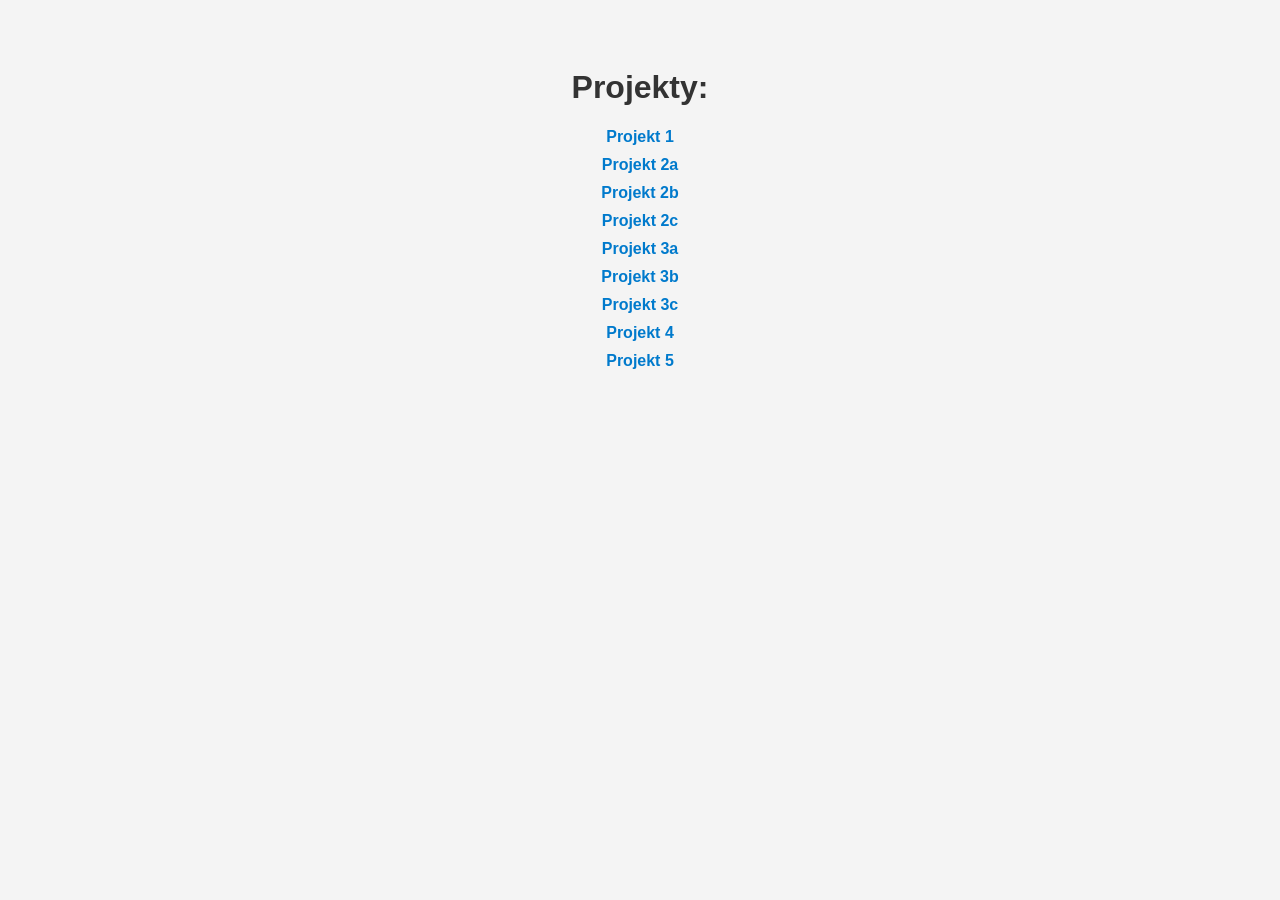
<file: index.html>
<!DOCTYPE html>
<html lang="pl">
<head>
    <meta charset="UTF-8">
    <meta name="viewport" content="width=device-width, initial-scale=1.0">
    <title>Moje Projekty</title>
    <style>
        body {
            font-family: Arial, sans-serif;
            background-color: #f4f4f4;
            color: #333;
            text-align: center;
            padding: 40px;
        }
        h1 {
            font-size: 2em;
        }
        ul {
            list-style-type: none;
            padding: 0;
        }
        li {
            margin: 10px 0;
        }
        a {
            text-decoration: none;
            color: #007acc;
            font-weight: bold;
        }
        a:hover {
            text-decoration: underline;
        }
    </style>
</head>
<body>
    <h1>Projekty:</h1>
    <ul>
        <li><a href="projekt1.html">Projekt 1</a></li>
        <li><a href="projekt2a.html">Projekt 2a</a></li>
        <li><a href="projekt2b.html">Projekt 2b</a></li>
        <li><a href="projekt2c.html">Projekt 2c</a></li>
        <li><a href="projekt3a.html">Projekt 3a</a></li>
        <li><a href="projekt3b.html">Projekt 3b</a></li>
        <li><a href="projekt3c.html">Projekt 3c</a></li>
        <li><a href="projekt4.html">Projekt 4</a></li>
        <li><a href="projekt5.html">Projekt 5</a></li>
    </ul>
</body>
</html>
</file>
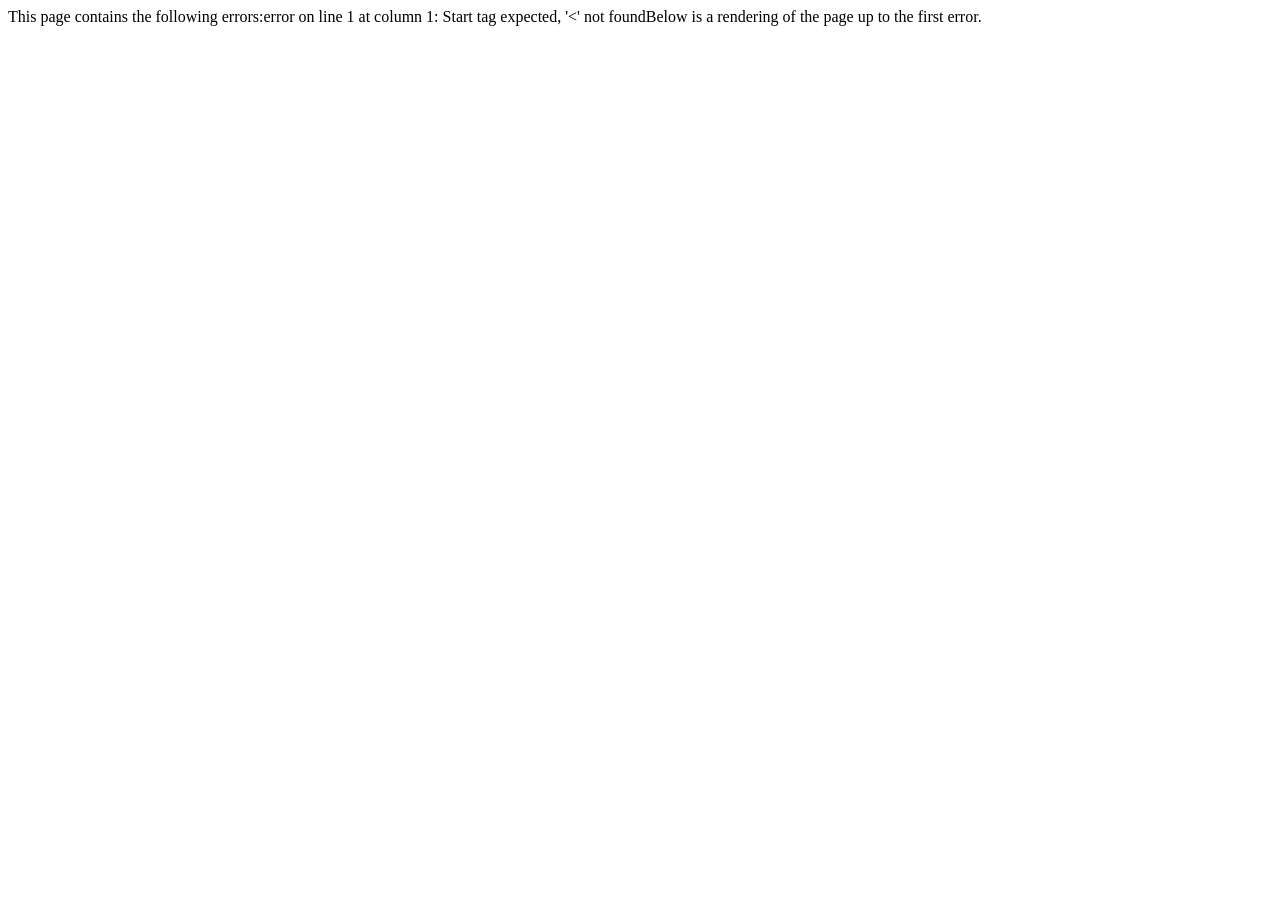
<file: preview.html>
<!DOCTYPE html>
<html lang="pl">
<head>
    <meta charset="UTF-8">
    <title>Podgląd Faktury</title>
    <script src="script.js" defer></script>
</head>
<body>

    <div id="faktura_kontener">
        <p>Ładowanie faktury...</p>
    </div>

</body>
</html>
</file>
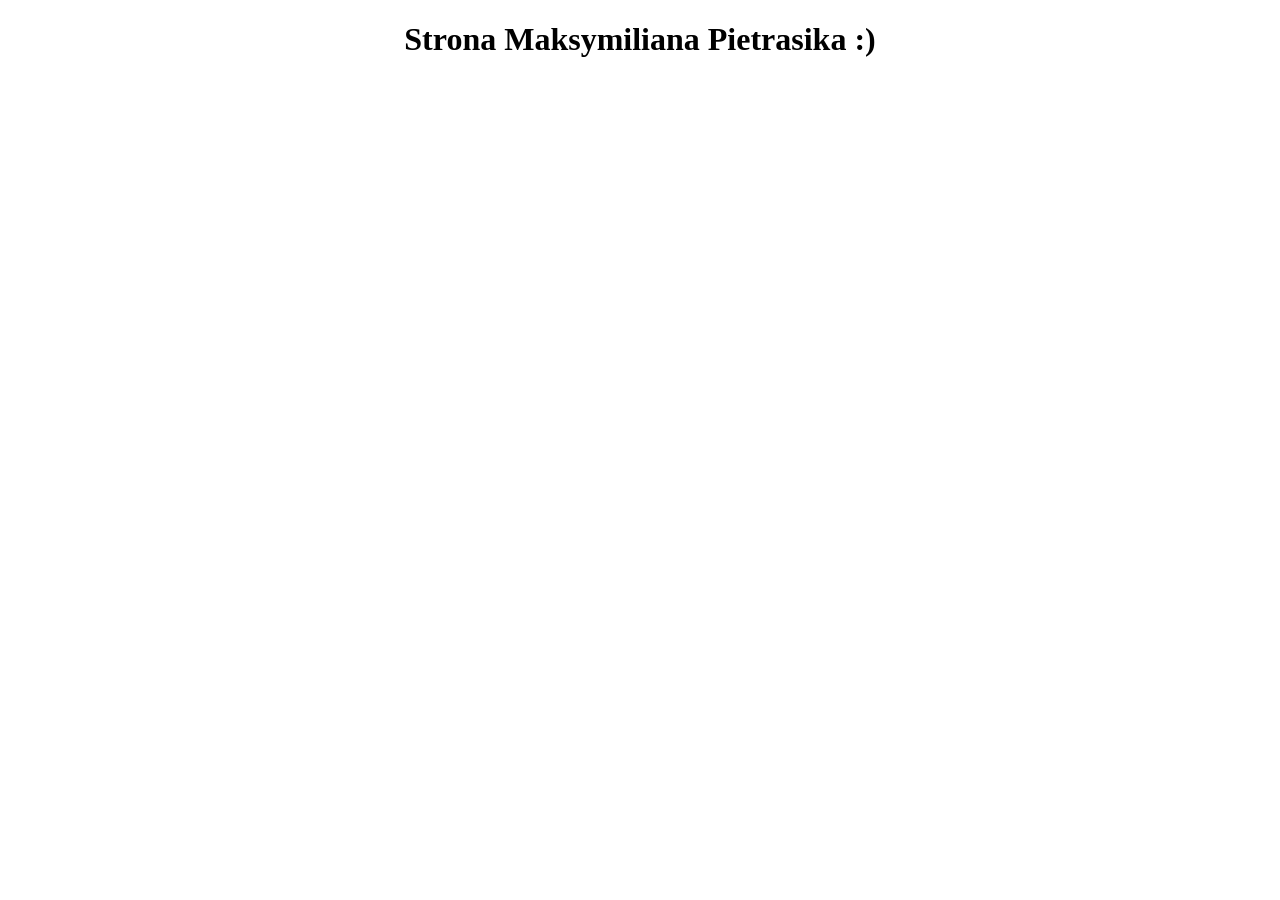
<file: projekt1.html>
<!DOCTYPE html>
<html lang = "pl">
<head>
	<meta charset="UTF-8">
	<meta name="viewport" content="width=device-width, initial-scale=1.0">
	<title>Moja Strona</title>
</head>
<body>
<h1 style="text-align:center;">Strona Maksymiliana Pietrasika :)</h1>
</body>
</html>
</file>
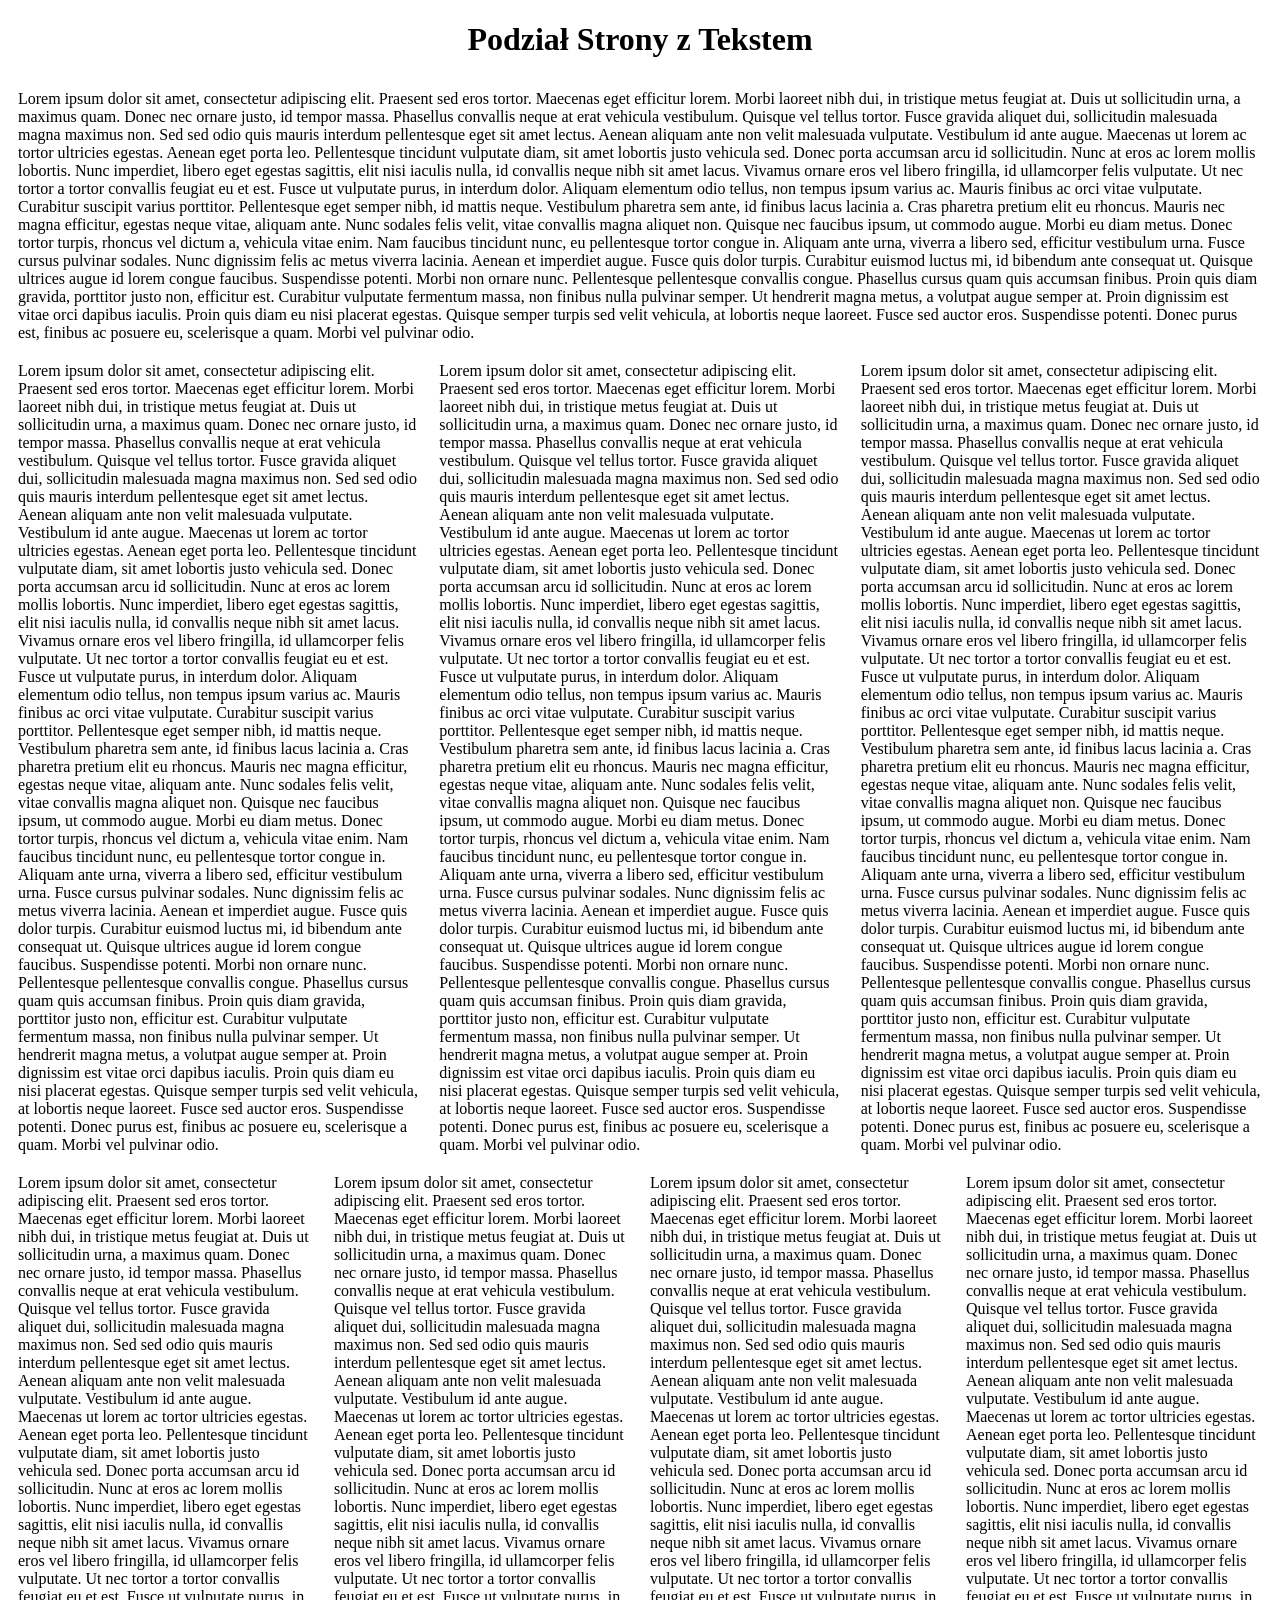
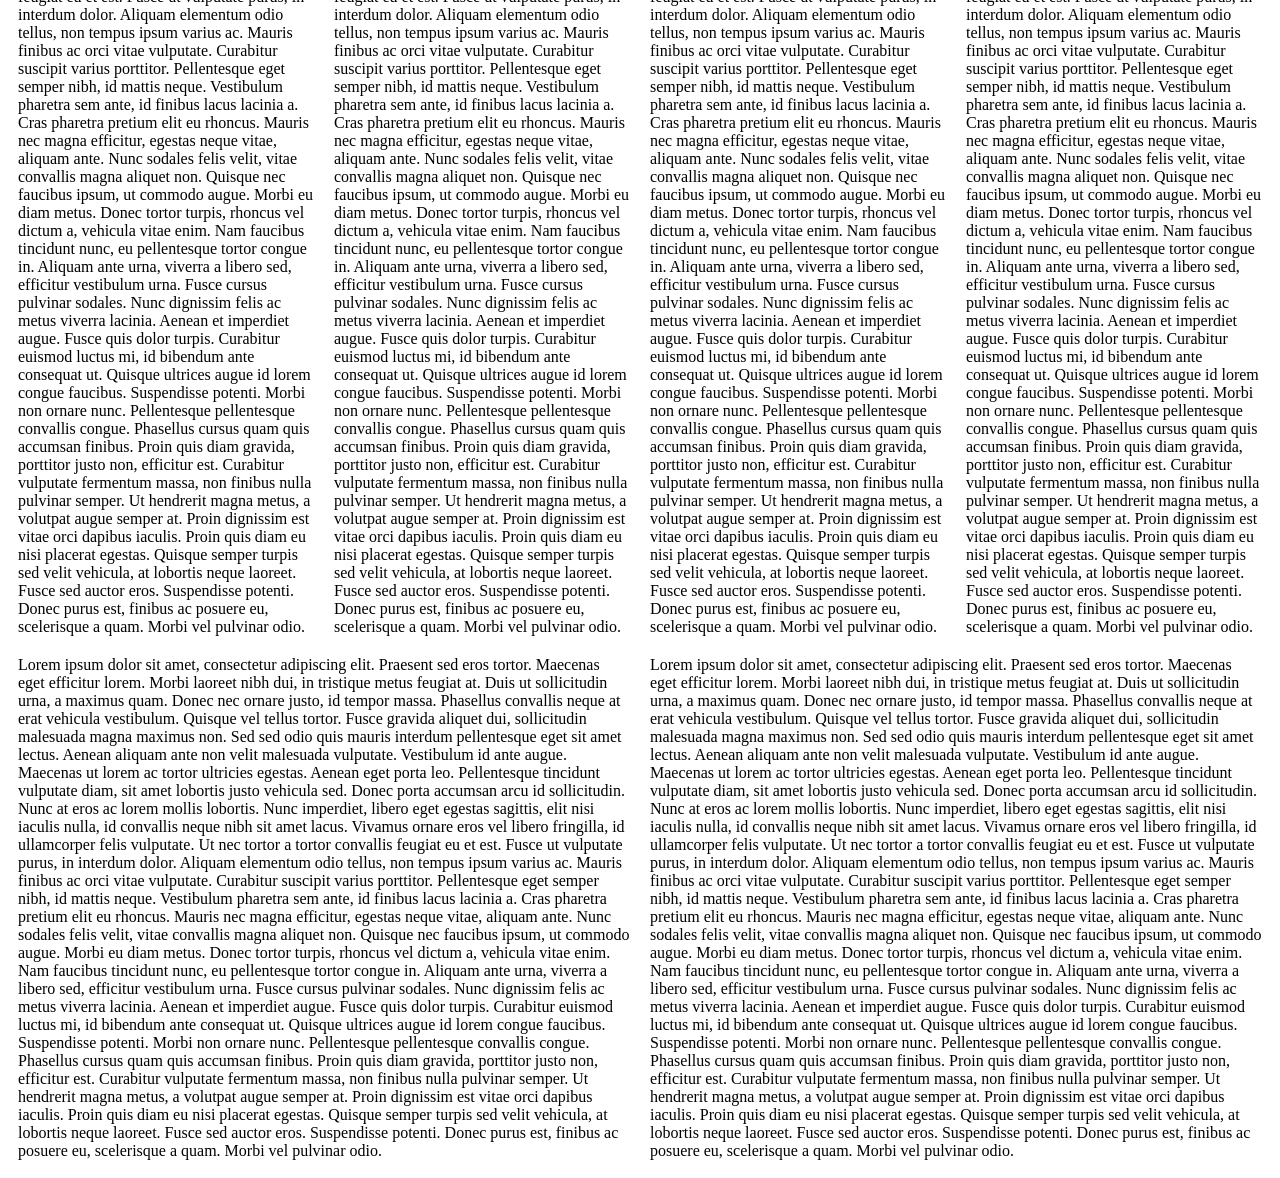
<file: projekt2a.html>
<!DOCTYPE html>
<html lang = "pl">
<head>
	<meta charset="UTF-8">
	<meta name="viewport" content="width=device-width, initial-scale=1.0">
	<title>Podział Strony</title>
</head>
<body>
<h1 style="text-align:center;"> Podział Strony z Tekstem </h1>
<table width="100%" cellspacing="0" cellpadding="10">
	<tr>
		<td>Lorem ipsum dolor sit amet, consectetur adipiscing elit. Praesent sed eros tortor. Maecenas eget efficitur lorem. Morbi laoreet nibh dui, in tristique metus feugiat at. Duis ut sollicitudin urna, a maximus quam. Donec nec ornare justo, id tempor massa. Phasellus convallis neque at erat vehicula vestibulum. Quisque vel tellus tortor. Fusce gravida aliquet dui, sollicitudin malesuada magna maximus non. Sed sed odio quis mauris interdum pellentesque eget sit amet lectus. Aenean aliquam ante non velit malesuada vulputate. Vestibulum id ante augue. Maecenas ut lorem ac tortor ultricies egestas. Aenean eget porta leo. Pellentesque tincidunt vulputate diam, sit amet lobortis justo vehicula sed. Donec porta accumsan arcu id sollicitudin. Nunc at eros ac lorem mollis lobortis. Nunc imperdiet, libero eget egestas sagittis, elit nisi iaculis nulla, id convallis neque nibh sit amet lacus. Vivamus ornare eros vel libero fringilla, id ullamcorper felis vulputate. Ut nec tortor a tortor convallis feugiat eu et est. Fusce ut vulputate purus, in interdum dolor. Aliquam elementum odio tellus, non tempus ipsum varius ac. Mauris finibus ac orci vitae vulputate. Curabitur suscipit varius porttitor. Pellentesque eget semper nibh, id mattis neque. Vestibulum pharetra sem ante, id finibus lacus lacinia a. Cras pharetra pretium elit eu rhoncus. Mauris nec magna efficitur, egestas neque vitae, aliquam ante. Nunc sodales felis velit, vitae convallis magna aliquet non. Quisque nec faucibus ipsum, ut commodo augue. Morbi eu diam metus. Donec tortor turpis, rhoncus vel dictum a, vehicula vitae enim. Nam faucibus tincidunt nunc, eu pellentesque tortor congue in. Aliquam ante urna, viverra a libero sed, efficitur vestibulum urna. Fusce cursus pulvinar sodales. Nunc dignissim felis ac metus viverra lacinia. Aenean et imperdiet augue. Fusce quis dolor turpis. Curabitur euismod luctus mi, id bibendum ante consequat ut. Quisque ultrices augue id lorem congue faucibus. Suspendisse potenti. Morbi non ornare nunc. Pellentesque pellentesque convallis congue. Phasellus cursus quam quis accumsan finibus. Proin quis diam gravida, porttitor justo non, efficitur est. Curabitur vulputate fermentum massa, non finibus nulla pulvinar semper. Ut hendrerit magna metus, a volutpat augue semper at. Proin dignissim est vitae orci dapibus iaculis. Proin quis diam eu nisi placerat egestas. Quisque semper turpis sed velit vehicula, at lobortis neque laoreet. Fusce sed auctor eros. Suspendisse potenti. Donec purus est, finibus ac posuere eu, scelerisque a quam. Morbi vel pulvinar odio.</td>
	</tr>
</table>
<table width="100%" cellspacing="0" cellpadding="10">
	<tr>
		<td>
			Lorem ipsum dolor sit amet, consectetur adipiscing elit. Praesent sed eros tortor. Maecenas eget efficitur lorem. Morbi laoreet nibh dui, in tristique metus feugiat at. Duis ut sollicitudin urna, a maximus quam. Donec nec ornare justo, id tempor massa. Phasellus convallis neque at erat vehicula vestibulum. Quisque vel tellus tortor. Fusce gravida aliquet dui, sollicitudin malesuada magna maximus non. Sed sed odio quis mauris interdum pellentesque eget sit amet lectus. Aenean aliquam ante non velit malesuada vulputate. Vestibulum id ante augue. Maecenas ut lorem ac tortor ultricies egestas. Aenean eget porta leo. Pellentesque tincidunt vulputate diam, sit amet lobortis justo vehicula sed. Donec porta accumsan arcu id sollicitudin. Nunc at eros ac lorem mollis lobortis. Nunc imperdiet, libero eget egestas sagittis, elit nisi iaculis nulla, id convallis neque nibh sit amet lacus. Vivamus ornare eros vel libero fringilla, id ullamcorper felis vulputate. Ut nec tortor a tortor convallis feugiat eu et est. Fusce ut vulputate purus, in interdum dolor. Aliquam elementum odio tellus, non tempus ipsum varius ac. Mauris finibus ac orci vitae vulputate. Curabitur suscipit varius porttitor. Pellentesque eget semper nibh, id mattis neque. Vestibulum pharetra sem ante, id finibus lacus lacinia a. Cras pharetra pretium elit eu rhoncus. Mauris nec magna efficitur, egestas neque vitae, aliquam ante. Nunc sodales felis velit, vitae convallis magna aliquet non. Quisque nec faucibus ipsum, ut commodo augue. Morbi eu diam metus. Donec tortor turpis, rhoncus vel dictum a, vehicula vitae enim. Nam faucibus tincidunt nunc, eu pellentesque tortor congue in. Aliquam ante urna, viverra a libero sed, efficitur vestibulum urna. Fusce cursus pulvinar sodales. Nunc dignissim felis ac metus viverra lacinia. Aenean et imperdiet augue. Fusce quis dolor turpis. Curabitur euismod luctus mi, id bibendum ante consequat ut. Quisque ultrices augue id lorem congue faucibus. Suspendisse potenti. Morbi non ornare nunc. Pellentesque pellentesque convallis congue. Phasellus cursus quam quis accumsan finibus. Proin quis diam gravida, porttitor justo non, efficitur est. Curabitur vulputate fermentum massa, non finibus nulla pulvinar semper. Ut hendrerit magna metus, a volutpat augue semper at. Proin dignissim est vitae orci dapibus iaculis. Proin quis diam eu nisi placerat egestas. Quisque semper turpis sed velit vehicula, at lobortis neque laoreet. Fusce sed auctor eros. Suspendisse potenti. Donec purus est, finibus ac posuere eu, scelerisque a quam. Morbi vel pulvinar odio.
		</td>
		<td>
			Lorem ipsum dolor sit amet, consectetur adipiscing elit. Praesent sed eros tortor. Maecenas eget efficitur lorem. Morbi laoreet nibh dui, in tristique metus feugiat at. Duis ut sollicitudin urna, a maximus quam. Donec nec ornare justo, id tempor massa. Phasellus convallis neque at erat vehicula vestibulum. Quisque vel tellus tortor. Fusce gravida aliquet dui, sollicitudin malesuada magna maximus non. Sed sed odio quis mauris interdum pellentesque eget sit amet lectus. Aenean aliquam ante non velit malesuada vulputate. Vestibulum id ante augue. Maecenas ut lorem ac tortor ultricies egestas. Aenean eget porta leo. Pellentesque tincidunt vulputate diam, sit amet lobortis justo vehicula sed. Donec porta accumsan arcu id sollicitudin. Nunc at eros ac lorem mollis lobortis. Nunc imperdiet, libero eget egestas sagittis, elit nisi iaculis nulla, id convallis neque nibh sit amet lacus. Vivamus ornare eros vel libero fringilla, id ullamcorper felis vulputate. Ut nec tortor a tortor convallis feugiat eu et est. Fusce ut vulputate purus, in interdum dolor. Aliquam elementum odio tellus, non tempus ipsum varius ac. Mauris finibus ac orci vitae vulputate. Curabitur suscipit varius porttitor. Pellentesque eget semper nibh, id mattis neque. Vestibulum pharetra sem ante, id finibus lacus lacinia a. Cras pharetra pretium elit eu rhoncus. Mauris nec magna efficitur, egestas neque vitae, aliquam ante. Nunc sodales felis velit, vitae convallis magna aliquet non. Quisque nec faucibus ipsum, ut commodo augue. Morbi eu diam metus. Donec tortor turpis, rhoncus vel dictum a, vehicula vitae enim. Nam faucibus tincidunt nunc, eu pellentesque tortor congue in. Aliquam ante urna, viverra a libero sed, efficitur vestibulum urna. Fusce cursus pulvinar sodales. Nunc dignissim felis ac metus viverra lacinia. Aenean et imperdiet augue. Fusce quis dolor turpis. Curabitur euismod luctus mi, id bibendum ante consequat ut. Quisque ultrices augue id lorem congue faucibus. Suspendisse potenti. Morbi non ornare nunc. Pellentesque pellentesque convallis congue. Phasellus cursus quam quis accumsan finibus. Proin quis diam gravida, porttitor justo non, efficitur est. Curabitur vulputate fermentum massa, non finibus nulla pulvinar semper. Ut hendrerit magna metus, a volutpat augue semper at. Proin dignissim est vitae orci dapibus iaculis. Proin quis diam eu nisi placerat egestas. Quisque semper turpis sed velit vehicula, at lobortis neque laoreet. Fusce sed auctor eros. Suspendisse potenti. Donec purus est, finibus ac posuere eu, scelerisque a quam. Morbi vel pulvinar odio.
		</td>
		<td>
			Lorem ipsum dolor sit amet, consectetur adipiscing elit. Praesent sed eros tortor. Maecenas eget efficitur lorem. Morbi laoreet nibh dui, in tristique metus feugiat at. Duis ut sollicitudin urna, a maximus quam. Donec nec ornare justo, id tempor massa. Phasellus convallis neque at erat vehicula vestibulum. Quisque vel tellus tortor. Fusce gravida aliquet dui, sollicitudin malesuada magna maximus non. Sed sed odio quis mauris interdum pellentesque eget sit amet lectus. Aenean aliquam ante non velit malesuada vulputate. Vestibulum id ante augue. Maecenas ut lorem ac tortor ultricies egestas. Aenean eget porta leo. Pellentesque tincidunt vulputate diam, sit amet lobortis justo vehicula sed. Donec porta accumsan arcu id sollicitudin. Nunc at eros ac lorem mollis lobortis. Nunc imperdiet, libero eget egestas sagittis, elit nisi iaculis nulla, id convallis neque nibh sit amet lacus. Vivamus ornare eros vel libero fringilla, id ullamcorper felis vulputate. Ut nec tortor a tortor convallis feugiat eu et est. Fusce ut vulputate purus, in interdum dolor. Aliquam elementum odio tellus, non tempus ipsum varius ac. Mauris finibus ac orci vitae vulputate. Curabitur suscipit varius porttitor. Pellentesque eget semper nibh, id mattis neque. Vestibulum pharetra sem ante, id finibus lacus lacinia a. Cras pharetra pretium elit eu rhoncus. Mauris nec magna efficitur, egestas neque vitae, aliquam ante. Nunc sodales felis velit, vitae convallis magna aliquet non. Quisque nec faucibus ipsum, ut commodo augue. Morbi eu diam metus. Donec tortor turpis, rhoncus vel dictum a, vehicula vitae enim. Nam faucibus tincidunt nunc, eu pellentesque tortor congue in. Aliquam ante urna, viverra a libero sed, efficitur vestibulum urna. Fusce cursus pulvinar sodales. Nunc dignissim felis ac metus viverra lacinia. Aenean et imperdiet augue. Fusce quis dolor turpis. Curabitur euismod luctus mi, id bibendum ante consequat ut. Quisque ultrices augue id lorem congue faucibus. Suspendisse potenti. Morbi non ornare nunc. Pellentesque pellentesque convallis congue. Phasellus cursus quam quis accumsan finibus. Proin quis diam gravida, porttitor justo non, efficitur est. Curabitur vulputate fermentum massa, non finibus nulla pulvinar semper. Ut hendrerit magna metus, a volutpat augue semper at. Proin dignissim est vitae orci dapibus iaculis. Proin quis diam eu nisi placerat egestas. Quisque semper turpis sed velit vehicula, at lobortis neque laoreet. Fusce sed auctor eros. Suspendisse potenti. Donec purus est, finibus ac posuere eu, scelerisque a quam. Morbi vel pulvinar odio.
		</td>
	</tr>
</table>
<table width="100%" cellspacing="0" cellpadding="10">
	<tr>
		<td>
			Lorem ipsum dolor sit amet, consectetur adipiscing elit. Praesent sed eros tortor. Maecenas eget efficitur lorem. Morbi laoreet nibh dui, in tristique metus feugiat at. Duis ut sollicitudin urna, a maximus quam. Donec nec ornare justo, id tempor massa. Phasellus convallis neque at erat vehicula vestibulum. Quisque vel tellus tortor. Fusce gravida aliquet dui, sollicitudin malesuada magna maximus non. Sed sed odio quis mauris interdum pellentesque eget sit amet lectus. Aenean aliquam ante non velit malesuada vulputate. Vestibulum id ante augue. Maecenas ut lorem ac tortor ultricies egestas. Aenean eget porta leo. Pellentesque tincidunt vulputate diam, sit amet lobortis justo vehicula sed. Donec porta accumsan arcu id sollicitudin. Nunc at eros ac lorem mollis lobortis. Nunc imperdiet, libero eget egestas sagittis, elit nisi iaculis nulla, id convallis neque nibh sit amet lacus. Vivamus ornare eros vel libero fringilla, id ullamcorper felis vulputate. Ut nec tortor a tortor convallis feugiat eu et est. Fusce ut vulputate purus, in interdum dolor. Aliquam elementum odio tellus, non tempus ipsum varius ac. Mauris finibus ac orci vitae vulputate. Curabitur suscipit varius porttitor. Pellentesque eget semper nibh, id mattis neque. Vestibulum pharetra sem ante, id finibus lacus lacinia a. Cras pharetra pretium elit eu rhoncus. Mauris nec magna efficitur, egestas neque vitae, aliquam ante. Nunc sodales felis velit, vitae convallis magna aliquet non. Quisque nec faucibus ipsum, ut commodo augue. Morbi eu diam metus. Donec tortor turpis, rhoncus vel dictum a, vehicula vitae enim. Nam faucibus tincidunt nunc, eu pellentesque tortor congue in. Aliquam ante urna, viverra a libero sed, efficitur vestibulum urna. Fusce cursus pulvinar sodales. Nunc dignissim felis ac metus viverra lacinia. Aenean et imperdiet augue. Fusce quis dolor turpis. Curabitur euismod luctus mi, id bibendum ante consequat ut. Quisque ultrices augue id lorem congue faucibus. Suspendisse potenti. Morbi non ornare nunc. Pellentesque pellentesque convallis congue. Phasellus cursus quam quis accumsan finibus. Proin quis diam gravida, porttitor justo non, efficitur est. Curabitur vulputate fermentum massa, non finibus nulla pulvinar semper. Ut hendrerit magna metus, a volutpat augue semper at. Proin dignissim est vitae orci dapibus iaculis. Proin quis diam eu nisi placerat egestas. Quisque semper turpis sed velit vehicula, at lobortis neque laoreet. Fusce sed auctor eros. Suspendisse potenti. Donec purus est, finibus ac posuere eu, scelerisque a quam. Morbi vel pulvinar odio.
		</td>
		<td>
			Lorem ipsum dolor sit amet, consectetur adipiscing elit. Praesent sed eros tortor. Maecenas eget efficitur lorem. Morbi laoreet nibh dui, in tristique metus feugiat at. Duis ut sollicitudin urna, a maximus quam. Donec nec ornare justo, id tempor massa. Phasellus convallis neque at erat vehicula vestibulum. Quisque vel tellus tortor. Fusce gravida aliquet dui, sollicitudin malesuada magna maximus non. Sed sed odio quis mauris interdum pellentesque eget sit amet lectus. Aenean aliquam ante non velit malesuada vulputate. Vestibulum id ante augue. Maecenas ut lorem ac tortor ultricies egestas. Aenean eget porta leo. Pellentesque tincidunt vulputate diam, sit amet lobortis justo vehicula sed. Donec porta accumsan arcu id sollicitudin. Nunc at eros ac lorem mollis lobortis. Nunc imperdiet, libero eget egestas sagittis, elit nisi iaculis nulla, id convallis neque nibh sit amet lacus. Vivamus ornare eros vel libero fringilla, id ullamcorper felis vulputate. Ut nec tortor a tortor convallis feugiat eu et est. Fusce ut vulputate purus, in interdum dolor. Aliquam elementum odio tellus, non tempus ipsum varius ac. Mauris finibus ac orci vitae vulputate. Curabitur suscipit varius porttitor. Pellentesque eget semper nibh, id mattis neque. Vestibulum pharetra sem ante, id finibus lacus lacinia a. Cras pharetra pretium elit eu rhoncus. Mauris nec magna efficitur, egestas neque vitae, aliquam ante. Nunc sodales felis velit, vitae convallis magna aliquet non. Quisque nec faucibus ipsum, ut commodo augue. Morbi eu diam metus. Donec tortor turpis, rhoncus vel dictum a, vehicula vitae enim. Nam faucibus tincidunt nunc, eu pellentesque tortor congue in. Aliquam ante urna, viverra a libero sed, efficitur vestibulum urna. Fusce cursus pulvinar sodales. Nunc dignissim felis ac metus viverra lacinia. Aenean et imperdiet augue. Fusce quis dolor turpis. Curabitur euismod luctus mi, id bibendum ante consequat ut. Quisque ultrices augue id lorem congue faucibus. Suspendisse potenti. Morbi non ornare nunc. Pellentesque pellentesque convallis congue. Phasellus cursus quam quis accumsan finibus. Proin quis diam gravida, porttitor justo non, efficitur est. Curabitur vulputate fermentum massa, non finibus nulla pulvinar semper. Ut hendrerit magna metus, a volutpat augue semper at. Proin dignissim est vitae orci dapibus iaculis. Proin quis diam eu nisi placerat egestas. Quisque semper turpis sed velit vehicula, at lobortis neque laoreet. Fusce sed auctor eros. Suspendisse potenti. Donec purus est, finibus ac posuere eu, scelerisque a quam. Morbi vel pulvinar odio.
		</td>
		<td>
			Lorem ipsum dolor sit amet, consectetur adipiscing elit. Praesent sed eros tortor. Maecenas eget efficitur lorem. Morbi laoreet nibh dui, in tristique metus feugiat at. Duis ut sollicitudin urna, a maximus quam. Donec nec ornare justo, id tempor massa. Phasellus convallis neque at erat vehicula vestibulum. Quisque vel tellus tortor. Fusce gravida aliquet dui, sollicitudin malesuada magna maximus non. Sed sed odio quis mauris interdum pellentesque eget sit amet lectus. Aenean aliquam ante non velit malesuada vulputate. Vestibulum id ante augue. Maecenas ut lorem ac tortor ultricies egestas. Aenean eget porta leo. Pellentesque tincidunt vulputate diam, sit amet lobortis justo vehicula sed. Donec porta accumsan arcu id sollicitudin. Nunc at eros ac lorem mollis lobortis. Nunc imperdiet, libero eget egestas sagittis, elit nisi iaculis nulla, id convallis neque nibh sit amet lacus. Vivamus ornare eros vel libero fringilla, id ullamcorper felis vulputate. Ut nec tortor a tortor convallis feugiat eu et est. Fusce ut vulputate purus, in interdum dolor. Aliquam elementum odio tellus, non tempus ipsum varius ac. Mauris finibus ac orci vitae vulputate. Curabitur suscipit varius porttitor. Pellentesque eget semper nibh, id mattis neque. Vestibulum pharetra sem ante, id finibus lacus lacinia a. Cras pharetra pretium elit eu rhoncus. Mauris nec magna efficitur, egestas neque vitae, aliquam ante. Nunc sodales felis velit, vitae convallis magna aliquet non. Quisque nec faucibus ipsum, ut commodo augue. Morbi eu diam metus. Donec tortor turpis, rhoncus vel dictum a, vehicula vitae enim. Nam faucibus tincidunt nunc, eu pellentesque tortor congue in. Aliquam ante urna, viverra a libero sed, efficitur vestibulum urna. Fusce cursus pulvinar sodales. Nunc dignissim felis ac metus viverra lacinia. Aenean et imperdiet augue. Fusce quis dolor turpis. Curabitur euismod luctus mi, id bibendum ante consequat ut. Quisque ultrices augue id lorem congue faucibus. Suspendisse potenti. Morbi non ornare nunc. Pellentesque pellentesque convallis congue. Phasellus cursus quam quis accumsan finibus. Proin quis diam gravida, porttitor justo non, efficitur est. Curabitur vulputate fermentum massa, non finibus nulla pulvinar semper. Ut hendrerit magna metus, a volutpat augue semper at. Proin dignissim est vitae orci dapibus iaculis. Proin quis diam eu nisi placerat egestas. Quisque semper turpis sed velit vehicula, at lobortis neque laoreet. Fusce sed auctor eros. Suspendisse potenti. Donec purus est, finibus ac posuere eu, scelerisque a quam. Morbi vel pulvinar odio.
		</td>
		<td>
			Lorem ipsum dolor sit amet, consectetur adipiscing elit. Praesent sed eros tortor. Maecenas eget efficitur lorem. Morbi laoreet nibh dui, in tristique metus feugiat at. Duis ut sollicitudin urna, a maximus quam. Donec nec ornare justo, id tempor massa. Phasellus convallis neque at erat vehicula vestibulum. Quisque vel tellus tortor. Fusce gravida aliquet dui, sollicitudin malesuada magna maximus non. Sed sed odio quis mauris interdum pellentesque eget sit amet lectus. Aenean aliquam ante non velit malesuada vulputate. Vestibulum id ante augue. Maecenas ut lorem ac tortor ultricies egestas. Aenean eget porta leo. Pellentesque tincidunt vulputate diam, sit amet lobortis justo vehicula sed. Donec porta accumsan arcu id sollicitudin. Nunc at eros ac lorem mollis lobortis. Nunc imperdiet, libero eget egestas sagittis, elit nisi iaculis nulla, id convallis neque nibh sit amet lacus. Vivamus ornare eros vel libero fringilla, id ullamcorper felis vulputate. Ut nec tortor a tortor convallis feugiat eu et est. Fusce ut vulputate purus, in interdum dolor. Aliquam elementum odio tellus, non tempus ipsum varius ac. Mauris finibus ac orci vitae vulputate. Curabitur suscipit varius porttitor. Pellentesque eget semper nibh, id mattis neque. Vestibulum pharetra sem ante, id finibus lacus lacinia a. Cras pharetra pretium elit eu rhoncus. Mauris nec magna efficitur, egestas neque vitae, aliquam ante. Nunc sodales felis velit, vitae convallis magna aliquet non. Quisque nec faucibus ipsum, ut commodo augue. Morbi eu diam metus. Donec tortor turpis, rhoncus vel dictum a, vehicula vitae enim. Nam faucibus tincidunt nunc, eu pellentesque tortor congue in. Aliquam ante urna, viverra a libero sed, efficitur vestibulum urna. Fusce cursus pulvinar sodales. Nunc dignissim felis ac metus viverra lacinia. Aenean et imperdiet augue. Fusce quis dolor turpis. Curabitur euismod luctus mi, id bibendum ante consequat ut. Quisque ultrices augue id lorem congue faucibus. Suspendisse potenti. Morbi non ornare nunc. Pellentesque pellentesque convallis congue. Phasellus cursus quam quis accumsan finibus. Proin quis diam gravida, porttitor justo non, efficitur est. Curabitur vulputate fermentum massa, non finibus nulla pulvinar semper. Ut hendrerit magna metus, a volutpat augue semper at. Proin dignissim est vitae orci dapibus iaculis. Proin quis diam eu nisi placerat egestas. Quisque semper turpis sed velit vehicula, at lobortis neque laoreet. Fusce sed auctor eros. Suspendisse potenti. Donec purus est, finibus ac posuere eu, scelerisque a quam. Morbi vel pulvinar odio.
		</td>
	</tr>
</table>
<table width="100%" cellspacing="0" cellpadding="10">
	<tr>
    	<td>
        	Lorem ipsum dolor sit amet, consectetur adipiscing elit. Praesent sed eros tortor. Maecenas eget efficitur lorem. Morbi laoreet nibh dui, in tristique metus feugiat at. Duis ut sollicitudin urna, a maximus quam. Donec nec ornare justo, id tempor massa. Phasellus convallis neque at erat vehicula vestibulum. Quisque vel tellus tortor. Fusce gravida aliquet dui, sollicitudin malesuada magna maximus non. Sed sed odio quis mauris interdum pellentesque eget sit amet lectus. Aenean aliquam ante non velit malesuada vulputate. Vestibulum id ante augue. Maecenas ut lorem ac tortor ultricies egestas. Aenean eget porta leo. Pellentesque tincidunt vulputate diam, sit amet lobortis justo vehicula sed. Donec porta accumsan arcu id sollicitudin. Nunc at eros ac lorem mollis lobortis. Nunc imperdiet, libero eget egestas sagittis, elit nisi iaculis nulla, id convallis neque nibh sit amet lacus. Vivamus ornare eros vel libero fringilla, id ullamcorper felis vulputate. Ut nec tortor a tortor convallis feugiat eu et est. Fusce ut vulputate purus, in interdum dolor. Aliquam elementum odio tellus, non tempus ipsum varius ac. Mauris finibus ac orci vitae vulputate. Curabitur suscipit varius porttitor. Pellentesque eget semper nibh, id mattis neque. Vestibulum pharetra sem ante, id finibus lacus lacinia a. Cras pharetra pretium elit eu rhoncus. Mauris nec magna efficitur, egestas neque vitae, aliquam ante. Nunc sodales felis velit, vitae convallis magna aliquet non. Quisque nec faucibus ipsum, ut commodo augue. Morbi eu diam metus. Donec tortor turpis, rhoncus vel dictum a, vehicula vitae enim. Nam faucibus tincidunt nunc, eu pellentesque tortor congue in. Aliquam ante urna, viverra a libero sed, efficitur vestibulum urna. Fusce cursus pulvinar sodales. Nunc dignissim felis ac metus viverra lacinia. Aenean et imperdiet augue. Fusce quis dolor turpis. Curabitur euismod luctus mi, id bibendum ante consequat ut. Quisque ultrices augue id lorem congue faucibus. Suspendisse potenti. Morbi non ornare nunc. Pellentesque pellentesque convallis congue. Phasellus cursus quam quis accumsan finibus. Proin quis diam gravida, porttitor justo non, efficitur est. Curabitur vulputate fermentum massa, non finibus nulla pulvinar semper. Ut hendrerit magna metus, a volutpat augue semper at. Proin dignissim est vitae orci dapibus iaculis. Proin quis diam eu nisi placerat egestas. Quisque semper turpis sed velit vehicula, at lobortis neque laoreet. Fusce sed auctor eros. Suspendisse potenti. Donec purus est, finibus ac posuere eu, scelerisque a quam. Morbi vel pulvinar odio.
        </td>
        <td>
        	Lorem ipsum dolor sit amet, consectetur adipiscing elit. Praesent sed eros tortor. Maecenas eget efficitur lorem. Morbi laoreet nibh dui, in tristique metus feugiat at. Duis ut sollicitudin urna, a maximus quam. Donec nec ornare justo, id tempor massa. Phasellus convallis neque at erat vehicula vestibulum. Quisque vel tellus tortor. Fusce gravida aliquet dui, sollicitudin malesuada magna maximus non. Sed sed odio quis mauris interdum pellentesque eget sit amet lectus. Aenean aliquam ante non velit malesuada vulputate. Vestibulum id ante augue. Maecenas ut lorem ac tortor ultricies egestas. Aenean eget porta leo. Pellentesque tincidunt vulputate diam, sit amet lobortis justo vehicula sed. Donec porta accumsan arcu id sollicitudin. Nunc at eros ac lorem mollis lobortis. Nunc imperdiet, libero eget egestas sagittis, elit nisi iaculis nulla, id convallis neque nibh sit amet lacus. Vivamus ornare eros vel libero fringilla, id ullamcorper felis vulputate. Ut nec tortor a tortor convallis feugiat eu et est. Fusce ut vulputate purus, in interdum dolor. Aliquam elementum odio tellus, non tempus ipsum varius ac. Mauris finibus ac orci vitae vulputate. Curabitur suscipit varius porttitor. Pellentesque eget semper nibh, id mattis neque. Vestibulum pharetra sem ante, id finibus lacus lacinia a. Cras pharetra pretium elit eu rhoncus. Mauris nec magna efficitur, egestas neque vitae, aliquam ante. Nunc sodales felis velit, vitae convallis magna aliquet non. Quisque nec faucibus ipsum, ut commodo augue. Morbi eu diam metus. Donec tortor turpis, rhoncus vel dictum a, vehicula vitae enim. Nam faucibus tincidunt nunc, eu pellentesque tortor congue in. Aliquam ante urna, viverra a libero sed, efficitur vestibulum urna. Fusce cursus pulvinar sodales. Nunc dignissim felis ac metus viverra lacinia. Aenean et imperdiet augue. Fusce quis dolor turpis. Curabitur euismod luctus mi, id bibendum ante consequat ut. Quisque ultrices augue id lorem congue faucibus. Suspendisse potenti. Morbi non ornare nunc. Pellentesque pellentesque convallis congue. Phasellus cursus quam quis accumsan finibus. Proin quis diam gravida, porttitor justo non, efficitur est. Curabitur vulputate fermentum massa, non finibus nulla pulvinar semper. Ut hendrerit magna metus, a volutpat augue semper at. Proin dignissim est vitae orci dapibus iaculis. Proin quis diam eu nisi placerat egestas. Quisque semper turpis sed velit vehicula, at lobortis neque laoreet. Fusce sed auctor eros. Suspendisse potenti. Donec purus est, finibus ac posuere eu, scelerisque a quam. Morbi vel pulvinar odio.
        </td>
    </tr>
</table>
</body>
</html>
</file>
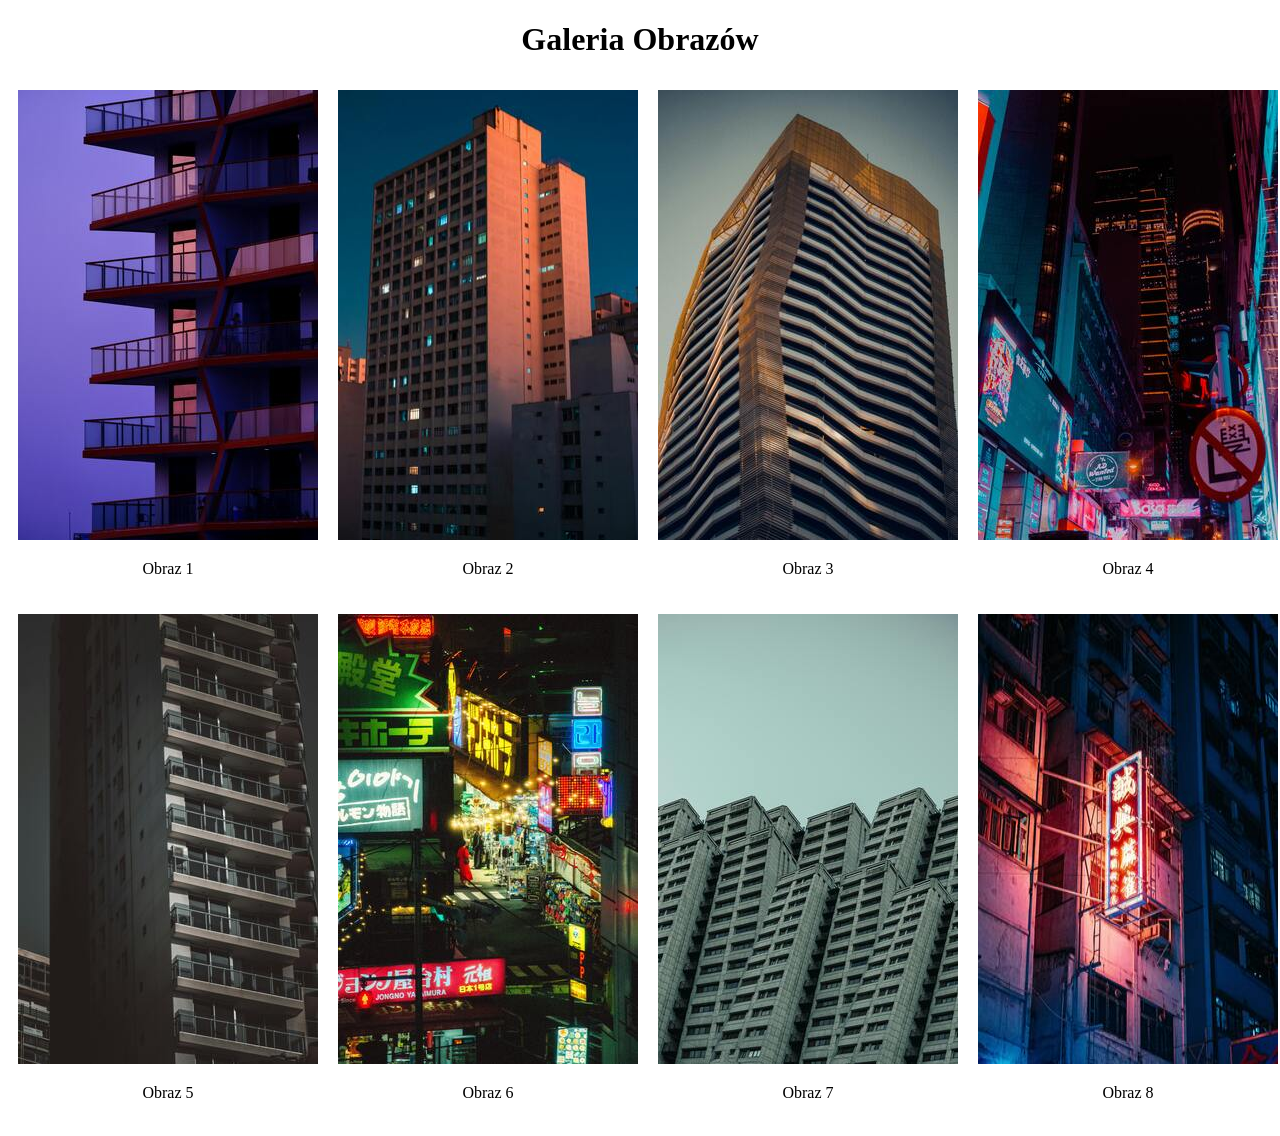
<file: projekt2b.html>
<!DOCTYPE html>
<html lang = "pl">
<head>
	<meta charset="UTF-8">
	<meta name="viewport" content="width=device-width, initial-scale=1.0">
	<title>Galeria Obrazów</title>
</head>
<body>
<h1 style="text-align:center;"> Galeria Obrazów </h1>
	<table width="100%" cellspacing="0" cellpadding="10">
		<tr>
			<td align = "center">
				<img src = "pexels-chinar-minar-1265133847-28440601.jpg" width = "300" height = "450">
				<p>Obraz 1</p>
			</td>
			<td align = "center">
				<img src = "pexels-danmds-12827665.jpg" width = "300" height = "450">
				<p>Obraz 2</p>
			</td>
			<td align = "center">
				<img src = "pexels-furkan-4263978.jpg" width = "300" height = "450">
				<p>Obraz 3</p>
			</td>
			<td align = "center">
				<img src = "pexels-iriser-1083807.jpg" width = "300" height = "450">
				<p>Obraz 4</p>
			</td>
		</tr>
		<tr>
			<td align = "center">
				<img src = "pexels-lmcasz-12151360.jpg" width = "300" height = "450">
				<p>Obraz 5</p>
			</td>
			<td align = "center">
				<img src = "pexels-louis_ftn_-627779579-31132997.jpg" width = "300" height = "450">
				<p>Obraz 6</p>
			</td>
			<td align = "center">
				<img src = "pexels-mahdibafande-16318406.jpg" width = "300" height = "450">
				<p>Obraz 7</p>
			</td>
			<td align = "center">
				<img src = "pexels-timdurgan-15455559.jpg" width = "300" height = "450">
				<p>Obraz 8</p>
			</td>
		</tr>
	</table>
</body>

</html>
</file>
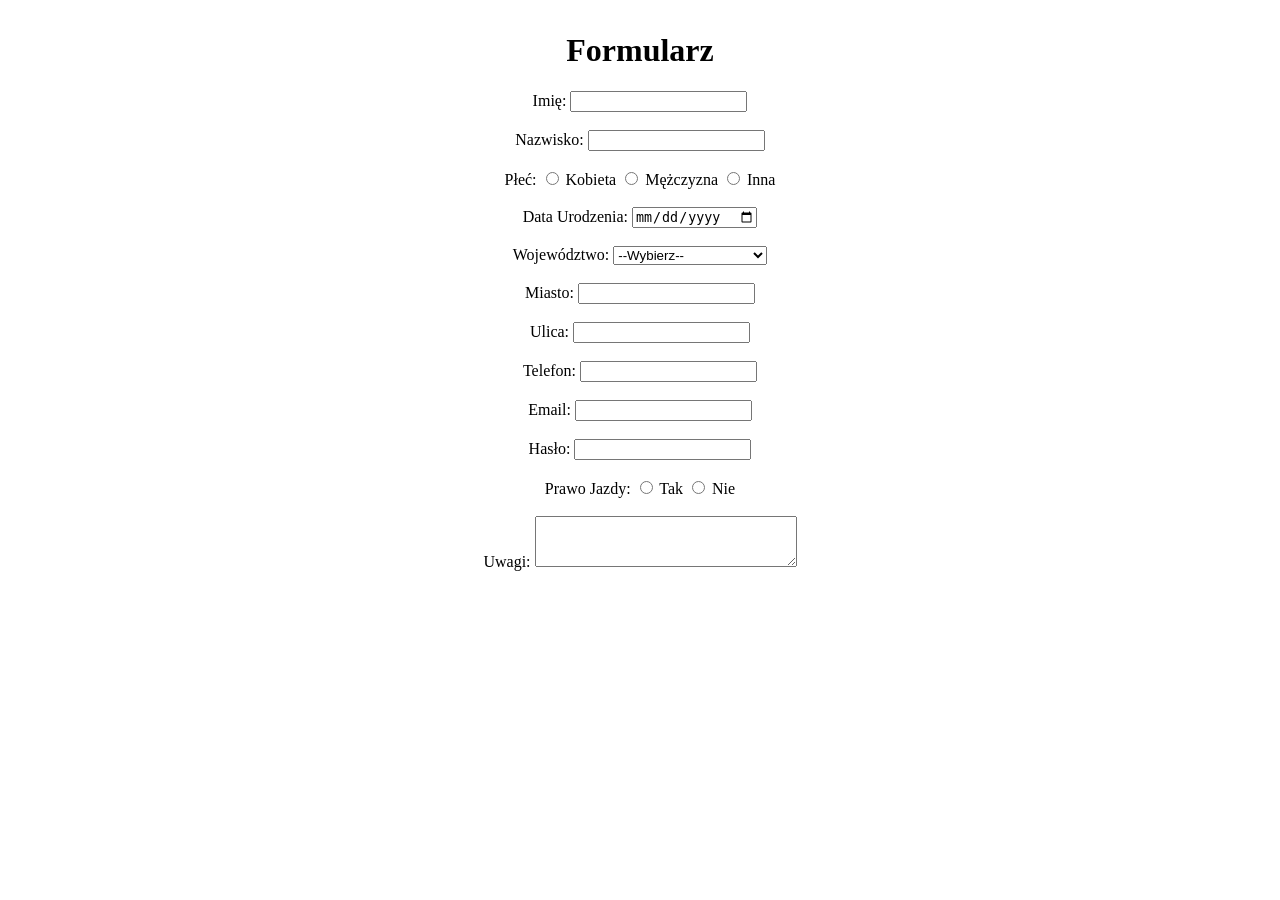
<file: projekt2c.html>
<!DOCTYPE html>
<html lang = "pl">
<head>
	<meta charset="UTF-8">
	<title>Formularz</title>
</head>
<body>
<table width = "100%" height = "100%">
	<tr>
		<td align = "center" valign = "middle">
			<h1>Formularz</h1>
			<form>
				<label>Imię: <input type = "text" name = "imie"></label><br><br>
				<label>Nazwisko: <input type = "text" name = "nazwisko"></label><br><br>
				<label>Płeć: 
					<input type = "radio" name = "plec" value = "kobieta"> Kobieta
					<input type = "radio" name = "plec" value = "mezczyzna"> Mężczyzna
					<input type = "radio" name = "plec" value = "inne"> Inna
				</label><br><br>
				<label>Data Urodzenia: <input type = "date" name = "data_urodzenia"></label><br><br>
				<label>Województwo: 
					<select name = "wojewodztwo">
						<option value = "">--Wybierz--</option>
						<option value = "zachodniopomorskie">Zachodniopomorskie</option>
						<option value = "pomorskie">Pomorskie</option>
						<option value = "warmińsko-mazurskie">Warmińsko-mazurskie</option>
						<option value = "podlaskie">Podlaskie</option>
						<option value = "lubuskie">Lubuskie</option>
 						<option value = "wielkopolskie">Wielkopolskie</option>
 						<option value = "kujawsko-pomorskie">Kujawsko-pomorskie</option>
 						<option value = "mazowieckie">Mazowieckie</option>
						<option value = "lubelskie">Lubelskie</option>
 						<option value = "dolnośląskie">Dolnośląskie</option>
 						<option value = "opolskie">Opolskie</option>
 						<option value = "śląskie">Śląskie</option>
						<option value = "małopolskie">Małopolskie</option>
 						<option value = "świętokrzyskie">Świętokrzyskie</option>
 						<option value = "podkarpackie">Podkarpackie</option>
 						<option value = "łódzkie">Łódzkie</option>
					</select>		
				</label><br><br>
				<label>Miasto: <input type = "text" name = "miasto"></label><br><br>
				<label>Ulica: <input type = "text" name = "ulica"></label><br><br>
				<label>Telefon: <input type = "tel" name = "telefon"></label><br><br>
				<label>Email: <input type = "email" name = "email"></label><br><br>
				<label>Hasło: <input type = "password" name = "haslo"></label><br><br>
				<label>Prawo Jazdy: <input type = "radio" name = "prawo_jazdy" value = "tak"> Tak
					<input type = "radio" name = "prawo_jazdy" value = "nie"> Nie
				</label><br><br>
				<label>Uwagi: <textarea name = "uwagi" rows = "3" cols = "30" maxlenght = "150"></textarea></label><br><br>	
			</form>
		</td>
	</tr>
</table>
	
</table>
</body>
</html>
</file>
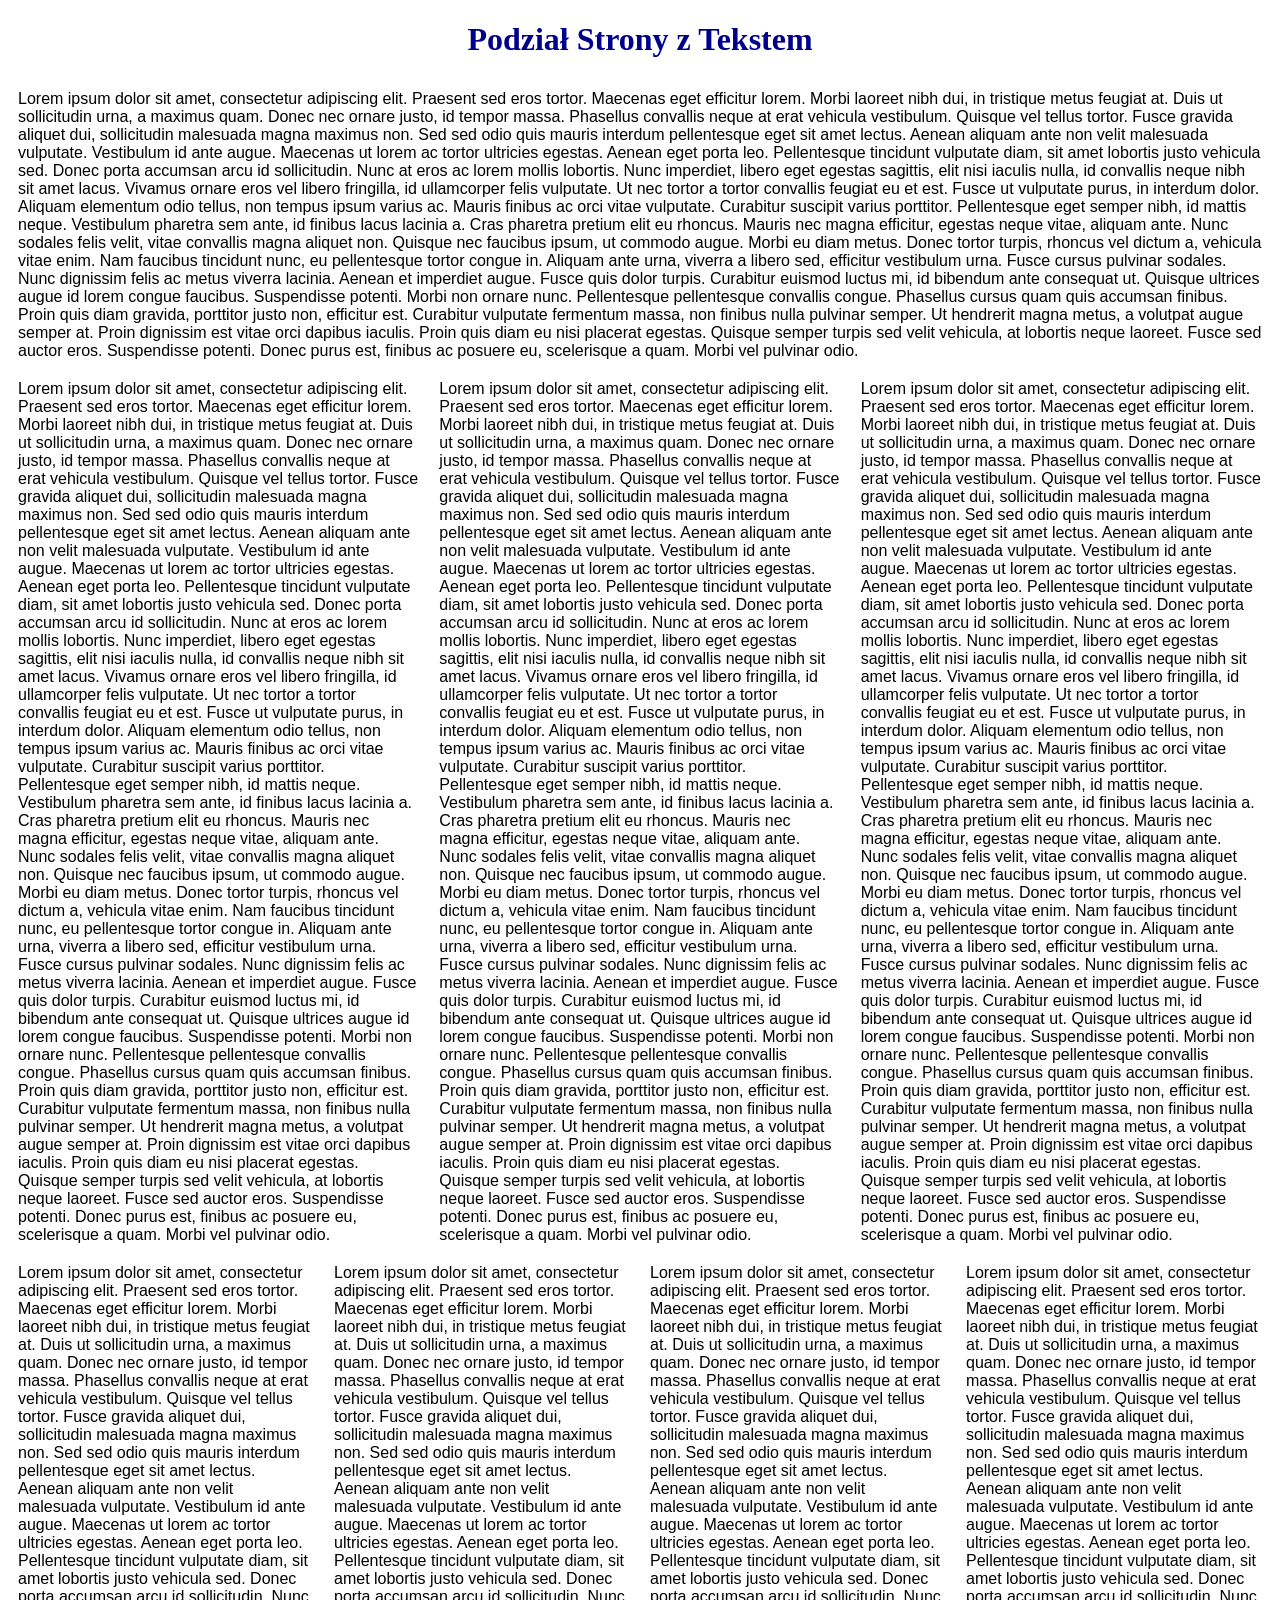
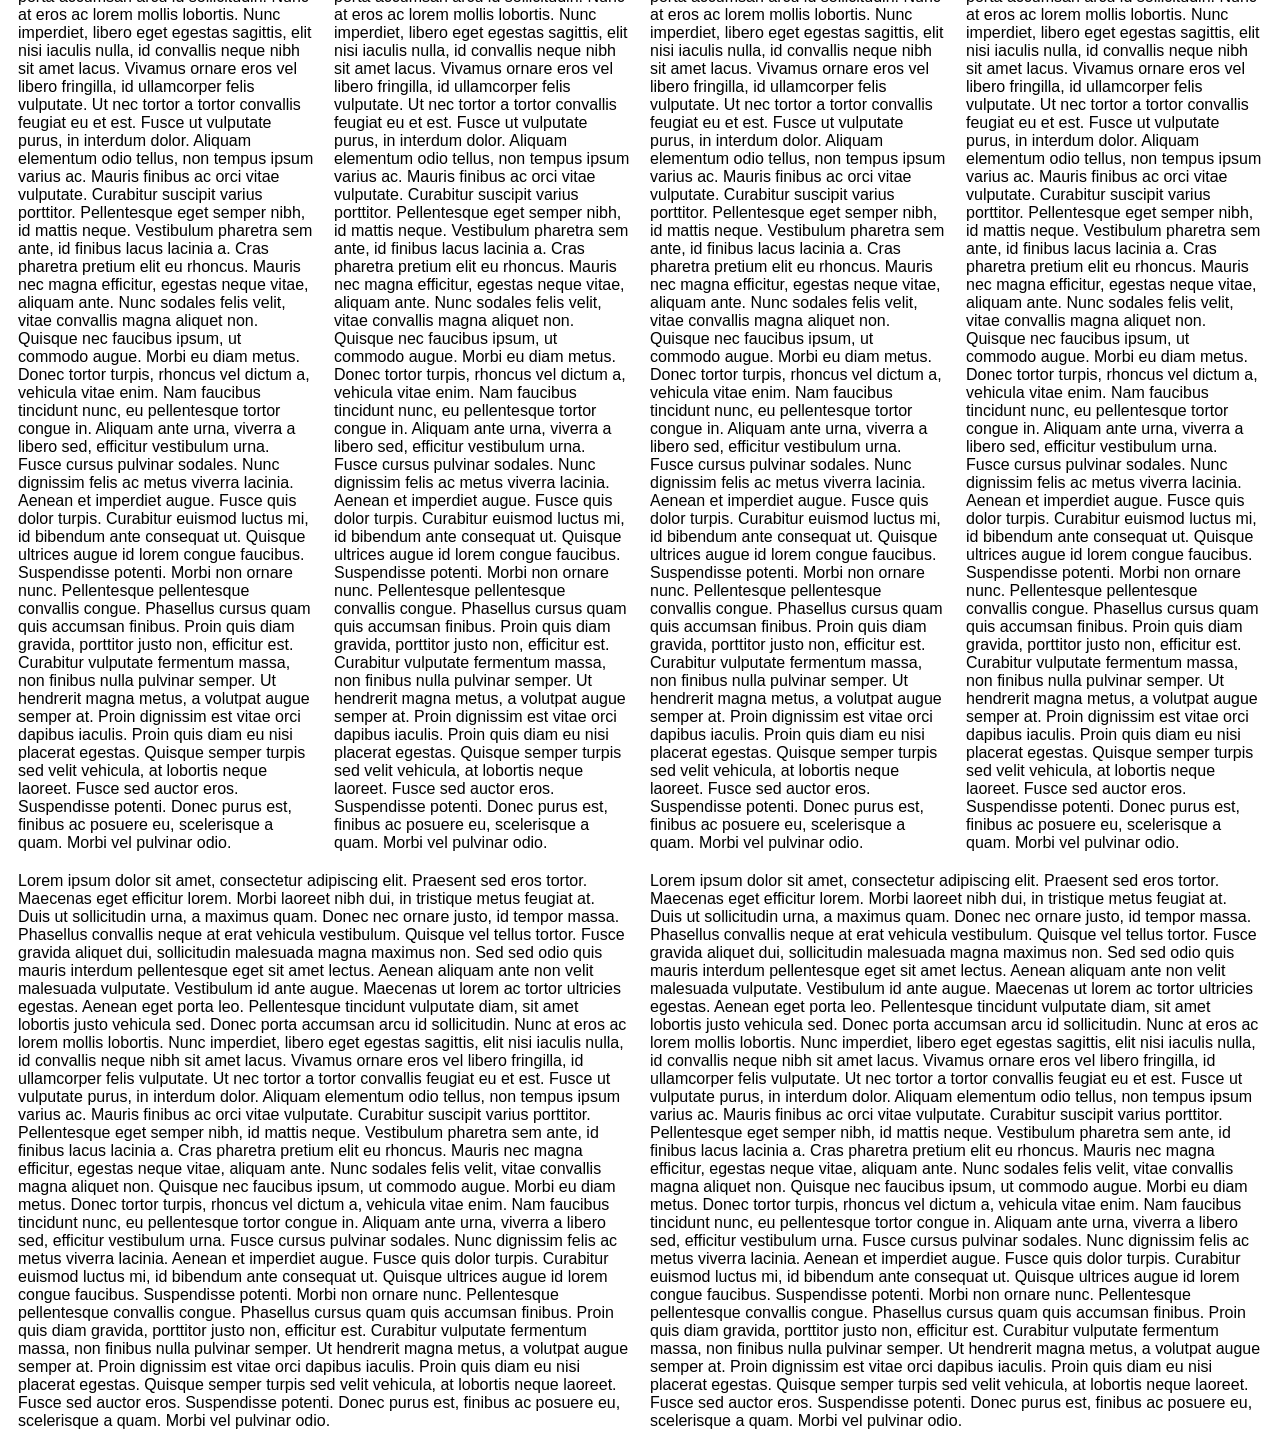
<file: projekt3a.html>
<!DOCTYPE html>
<html lang= "pl">
<head>
    <meta charset="UTF-8">
    <meta name="viewport" content="width=device-width, initial-scale=1.0">
    <title>Podział Strony - CSS</title>
    <style>
        h1{
            text-align: center;
            color: darkblue;
        }
        table{
            font-family: Arial, Helvetica, sans-serif;
            width: 100%;
            border-collapse: collapse;
        }
        td{
            border: none;
            padding: 10px;
        }
    </style>
</head>
<body>
    <h1>Podział Strony z Tekstem </h1>
    <table>
	<tr>
		<td>Lorem ipsum dolor sit amet, consectetur adipiscing elit. Praesent sed eros tortor. Maecenas eget efficitur lorem. Morbi laoreet nibh dui, in tristique metus feugiat at. Duis ut sollicitudin urna, a maximus quam. Donec nec ornare justo, id tempor massa. Phasellus convallis neque at erat vehicula vestibulum. Quisque vel tellus tortor. Fusce gravida aliquet dui, sollicitudin malesuada magna maximus non. Sed sed odio quis mauris interdum pellentesque eget sit amet lectus. Aenean aliquam ante non velit malesuada vulputate. Vestibulum id ante augue. Maecenas ut lorem ac tortor ultricies egestas. Aenean eget porta leo. Pellentesque tincidunt vulputate diam, sit amet lobortis justo vehicula sed. Donec porta accumsan arcu id sollicitudin. Nunc at eros ac lorem mollis lobortis. Nunc imperdiet, libero eget egestas sagittis, elit nisi iaculis nulla, id convallis neque nibh sit amet lacus. Vivamus ornare eros vel libero fringilla, id ullamcorper felis vulputate. Ut nec tortor a tortor convallis feugiat eu et est. Fusce ut vulputate purus, in interdum dolor. Aliquam elementum odio tellus, non tempus ipsum varius ac. Mauris finibus ac orci vitae vulputate. Curabitur suscipit varius porttitor. Pellentesque eget semper nibh, id mattis neque. Vestibulum pharetra sem ante, id finibus lacus lacinia a. Cras pharetra pretium elit eu rhoncus. Mauris nec magna efficitur, egestas neque vitae, aliquam ante. Nunc sodales felis velit, vitae convallis magna aliquet non. Quisque nec faucibus ipsum, ut commodo augue. Morbi eu diam metus. Donec tortor turpis, rhoncus vel dictum a, vehicula vitae enim. Nam faucibus tincidunt nunc, eu pellentesque tortor congue in. Aliquam ante urna, viverra a libero sed, efficitur vestibulum urna. Fusce cursus pulvinar sodales. Nunc dignissim felis ac metus viverra lacinia. Aenean et imperdiet augue. Fusce quis dolor turpis. Curabitur euismod luctus mi, id bibendum ante consequat ut. Quisque ultrices augue id lorem congue faucibus. Suspendisse potenti. Morbi non ornare nunc. Pellentesque pellentesque convallis congue. Phasellus cursus quam quis accumsan finibus. Proin quis diam gravida, porttitor justo non, efficitur est. Curabitur vulputate fermentum massa, non finibus nulla pulvinar semper. Ut hendrerit magna metus, a volutpat augue semper at. Proin dignissim est vitae orci dapibus iaculis. Proin quis diam eu nisi placerat egestas. Quisque semper turpis sed velit vehicula, at lobortis neque laoreet. Fusce sed auctor eros. Suspendisse potenti. Donec purus est, finibus ac posuere eu, scelerisque a quam. Morbi vel pulvinar odio.</td>
	</tr>
</table>
<table>
	<tr>
		<td>
			Lorem ipsum dolor sit amet, consectetur adipiscing elit. Praesent sed eros tortor. Maecenas eget efficitur lorem. Morbi laoreet nibh dui, in tristique metus feugiat at. Duis ut sollicitudin urna, a maximus quam. Donec nec ornare justo, id tempor massa. Phasellus convallis neque at erat vehicula vestibulum. Quisque vel tellus tortor. Fusce gravida aliquet dui, sollicitudin malesuada magna maximus non. Sed sed odio quis mauris interdum pellentesque eget sit amet lectus. Aenean aliquam ante non velit malesuada vulputate. Vestibulum id ante augue. Maecenas ut lorem ac tortor ultricies egestas. Aenean eget porta leo. Pellentesque tincidunt vulputate diam, sit amet lobortis justo vehicula sed. Donec porta accumsan arcu id sollicitudin. Nunc at eros ac lorem mollis lobortis. Nunc imperdiet, libero eget egestas sagittis, elit nisi iaculis nulla, id convallis neque nibh sit amet lacus. Vivamus ornare eros vel libero fringilla, id ullamcorper felis vulputate. Ut nec tortor a tortor convallis feugiat eu et est. Fusce ut vulputate purus, in interdum dolor. Aliquam elementum odio tellus, non tempus ipsum varius ac. Mauris finibus ac orci vitae vulputate. Curabitur suscipit varius porttitor. Pellentesque eget semper nibh, id mattis neque. Vestibulum pharetra sem ante, id finibus lacus lacinia a. Cras pharetra pretium elit eu rhoncus. Mauris nec magna efficitur, egestas neque vitae, aliquam ante. Nunc sodales felis velit, vitae convallis magna aliquet non. Quisque nec faucibus ipsum, ut commodo augue. Morbi eu diam metus. Donec tortor turpis, rhoncus vel dictum a, vehicula vitae enim. Nam faucibus tincidunt nunc, eu pellentesque tortor congue in. Aliquam ante urna, viverra a libero sed, efficitur vestibulum urna. Fusce cursus pulvinar sodales. Nunc dignissim felis ac metus viverra lacinia. Aenean et imperdiet augue. Fusce quis dolor turpis. Curabitur euismod luctus mi, id bibendum ante consequat ut. Quisque ultrices augue id lorem congue faucibus. Suspendisse potenti. Morbi non ornare nunc. Pellentesque pellentesque convallis congue. Phasellus cursus quam quis accumsan finibus. Proin quis diam gravida, porttitor justo non, efficitur est. Curabitur vulputate fermentum massa, non finibus nulla pulvinar semper. Ut hendrerit magna metus, a volutpat augue semper at. Proin dignissim est vitae orci dapibus iaculis. Proin quis diam eu nisi placerat egestas. Quisque semper turpis sed velit vehicula, at lobortis neque laoreet. Fusce sed auctor eros. Suspendisse potenti. Donec purus est, finibus ac posuere eu, scelerisque a quam. Morbi vel pulvinar odio.
		</td>
		<td>
			Lorem ipsum dolor sit amet, consectetur adipiscing elit. Praesent sed eros tortor. Maecenas eget efficitur lorem. Morbi laoreet nibh dui, in tristique metus feugiat at. Duis ut sollicitudin urna, a maximus quam. Donec nec ornare justo, id tempor massa. Phasellus convallis neque at erat vehicula vestibulum. Quisque vel tellus tortor. Fusce gravida aliquet dui, sollicitudin malesuada magna maximus non. Sed sed odio quis mauris interdum pellentesque eget sit amet lectus. Aenean aliquam ante non velit malesuada vulputate. Vestibulum id ante augue. Maecenas ut lorem ac tortor ultricies egestas. Aenean eget porta leo. Pellentesque tincidunt vulputate diam, sit amet lobortis justo vehicula sed. Donec porta accumsan arcu id sollicitudin. Nunc at eros ac lorem mollis lobortis. Nunc imperdiet, libero eget egestas sagittis, elit nisi iaculis nulla, id convallis neque nibh sit amet lacus. Vivamus ornare eros vel libero fringilla, id ullamcorper felis vulputate. Ut nec tortor a tortor convallis feugiat eu et est. Fusce ut vulputate purus, in interdum dolor. Aliquam elementum odio tellus, non tempus ipsum varius ac. Mauris finibus ac orci vitae vulputate. Curabitur suscipit varius porttitor. Pellentesque eget semper nibh, id mattis neque. Vestibulum pharetra sem ante, id finibus lacus lacinia a. Cras pharetra pretium elit eu rhoncus. Mauris nec magna efficitur, egestas neque vitae, aliquam ante. Nunc sodales felis velit, vitae convallis magna aliquet non. Quisque nec faucibus ipsum, ut commodo augue. Morbi eu diam metus. Donec tortor turpis, rhoncus vel dictum a, vehicula vitae enim. Nam faucibus tincidunt nunc, eu pellentesque tortor congue in. Aliquam ante urna, viverra a libero sed, efficitur vestibulum urna. Fusce cursus pulvinar sodales. Nunc dignissim felis ac metus viverra lacinia. Aenean et imperdiet augue. Fusce quis dolor turpis. Curabitur euismod luctus mi, id bibendum ante consequat ut. Quisque ultrices augue id lorem congue faucibus. Suspendisse potenti. Morbi non ornare nunc. Pellentesque pellentesque convallis congue. Phasellus cursus quam quis accumsan finibus. Proin quis diam gravida, porttitor justo non, efficitur est. Curabitur vulputate fermentum massa, non finibus nulla pulvinar semper. Ut hendrerit magna metus, a volutpat augue semper at. Proin dignissim est vitae orci dapibus iaculis. Proin quis diam eu nisi placerat egestas. Quisque semper turpis sed velit vehicula, at lobortis neque laoreet. Fusce sed auctor eros. Suspendisse potenti. Donec purus est, finibus ac posuere eu, scelerisque a quam. Morbi vel pulvinar odio.
		</td>
		<td>
			Lorem ipsum dolor sit amet, consectetur adipiscing elit. Praesent sed eros tortor. Maecenas eget efficitur lorem. Morbi laoreet nibh dui, in tristique metus feugiat at. Duis ut sollicitudin urna, a maximus quam. Donec nec ornare justo, id tempor massa. Phasellus convallis neque at erat vehicula vestibulum. Quisque vel tellus tortor. Fusce gravida aliquet dui, sollicitudin malesuada magna maximus non. Sed sed odio quis mauris interdum pellentesque eget sit amet lectus. Aenean aliquam ante non velit malesuada vulputate. Vestibulum id ante augue. Maecenas ut lorem ac tortor ultricies egestas. Aenean eget porta leo. Pellentesque tincidunt vulputate diam, sit amet lobortis justo vehicula sed. Donec porta accumsan arcu id sollicitudin. Nunc at eros ac lorem mollis lobortis. Nunc imperdiet, libero eget egestas sagittis, elit nisi iaculis nulla, id convallis neque nibh sit amet lacus. Vivamus ornare eros vel libero fringilla, id ullamcorper felis vulputate. Ut nec tortor a tortor convallis feugiat eu et est. Fusce ut vulputate purus, in interdum dolor. Aliquam elementum odio tellus, non tempus ipsum varius ac. Mauris finibus ac orci vitae vulputate. Curabitur suscipit varius porttitor. Pellentesque eget semper nibh, id mattis neque. Vestibulum pharetra sem ante, id finibus lacus lacinia a. Cras pharetra pretium elit eu rhoncus. Mauris nec magna efficitur, egestas neque vitae, aliquam ante. Nunc sodales felis velit, vitae convallis magna aliquet non. Quisque nec faucibus ipsum, ut commodo augue. Morbi eu diam metus. Donec tortor turpis, rhoncus vel dictum a, vehicula vitae enim. Nam faucibus tincidunt nunc, eu pellentesque tortor congue in. Aliquam ante urna, viverra a libero sed, efficitur vestibulum urna. Fusce cursus pulvinar sodales. Nunc dignissim felis ac metus viverra lacinia. Aenean et imperdiet augue. Fusce quis dolor turpis. Curabitur euismod luctus mi, id bibendum ante consequat ut. Quisque ultrices augue id lorem congue faucibus. Suspendisse potenti. Morbi non ornare nunc. Pellentesque pellentesque convallis congue. Phasellus cursus quam quis accumsan finibus. Proin quis diam gravida, porttitor justo non, efficitur est. Curabitur vulputate fermentum massa, non finibus nulla pulvinar semper. Ut hendrerit magna metus, a volutpat augue semper at. Proin dignissim est vitae orci dapibus iaculis. Proin quis diam eu nisi placerat egestas. Quisque semper turpis sed velit vehicula, at lobortis neque laoreet. Fusce sed auctor eros. Suspendisse potenti. Donec purus est, finibus ac posuere eu, scelerisque a quam. Morbi vel pulvinar odio.
		</td>
	</tr>
</table>
<table>
	<tr>
		<td>
			Lorem ipsum dolor sit amet, consectetur adipiscing elit. Praesent sed eros tortor. Maecenas eget efficitur lorem. Morbi laoreet nibh dui, in tristique metus feugiat at. Duis ut sollicitudin urna, a maximus quam. Donec nec ornare justo, id tempor massa. Phasellus convallis neque at erat vehicula vestibulum. Quisque vel tellus tortor. Fusce gravida aliquet dui, sollicitudin malesuada magna maximus non. Sed sed odio quis mauris interdum pellentesque eget sit amet lectus. Aenean aliquam ante non velit malesuada vulputate. Vestibulum id ante augue. Maecenas ut lorem ac tortor ultricies egestas. Aenean eget porta leo. Pellentesque tincidunt vulputate diam, sit amet lobortis justo vehicula sed. Donec porta accumsan arcu id sollicitudin. Nunc at eros ac lorem mollis lobortis. Nunc imperdiet, libero eget egestas sagittis, elit nisi iaculis nulla, id convallis neque nibh sit amet lacus. Vivamus ornare eros vel libero fringilla, id ullamcorper felis vulputate. Ut nec tortor a tortor convallis feugiat eu et est. Fusce ut vulputate purus, in interdum dolor. Aliquam elementum odio tellus, non tempus ipsum varius ac. Mauris finibus ac orci vitae vulputate. Curabitur suscipit varius porttitor. Pellentesque eget semper nibh, id mattis neque. Vestibulum pharetra sem ante, id finibus lacus lacinia a. Cras pharetra pretium elit eu rhoncus. Mauris nec magna efficitur, egestas neque vitae, aliquam ante. Nunc sodales felis velit, vitae convallis magna aliquet non. Quisque nec faucibus ipsum, ut commodo augue. Morbi eu diam metus. Donec tortor turpis, rhoncus vel dictum a, vehicula vitae enim. Nam faucibus tincidunt nunc, eu pellentesque tortor congue in. Aliquam ante urna, viverra a libero sed, efficitur vestibulum urna. Fusce cursus pulvinar sodales. Nunc dignissim felis ac metus viverra lacinia. Aenean et imperdiet augue. Fusce quis dolor turpis. Curabitur euismod luctus mi, id bibendum ante consequat ut. Quisque ultrices augue id lorem congue faucibus. Suspendisse potenti. Morbi non ornare nunc. Pellentesque pellentesque convallis congue. Phasellus cursus quam quis accumsan finibus. Proin quis diam gravida, porttitor justo non, efficitur est. Curabitur vulputate fermentum massa, non finibus nulla pulvinar semper. Ut hendrerit magna metus, a volutpat augue semper at. Proin dignissim est vitae orci dapibus iaculis. Proin quis diam eu nisi placerat egestas. Quisque semper turpis sed velit vehicula, at lobortis neque laoreet. Fusce sed auctor eros. Suspendisse potenti. Donec purus est, finibus ac posuere eu, scelerisque a quam. Morbi vel pulvinar odio.
		</td>
		<td>
			Lorem ipsum dolor sit amet, consectetur adipiscing elit. Praesent sed eros tortor. Maecenas eget efficitur lorem. Morbi laoreet nibh dui, in tristique metus feugiat at. Duis ut sollicitudin urna, a maximus quam. Donec nec ornare justo, id tempor massa. Phasellus convallis neque at erat vehicula vestibulum. Quisque vel tellus tortor. Fusce gravida aliquet dui, sollicitudin malesuada magna maximus non. Sed sed odio quis mauris interdum pellentesque eget sit amet lectus. Aenean aliquam ante non velit malesuada vulputate. Vestibulum id ante augue. Maecenas ut lorem ac tortor ultricies egestas. Aenean eget porta leo. Pellentesque tincidunt vulputate diam, sit amet lobortis justo vehicula sed. Donec porta accumsan arcu id sollicitudin. Nunc at eros ac lorem mollis lobortis. Nunc imperdiet, libero eget egestas sagittis, elit nisi iaculis nulla, id convallis neque nibh sit amet lacus. Vivamus ornare eros vel libero fringilla, id ullamcorper felis vulputate. Ut nec tortor a tortor convallis feugiat eu et est. Fusce ut vulputate purus, in interdum dolor. Aliquam elementum odio tellus, non tempus ipsum varius ac. Mauris finibus ac orci vitae vulputate. Curabitur suscipit varius porttitor. Pellentesque eget semper nibh, id mattis neque. Vestibulum pharetra sem ante, id finibus lacus lacinia a. Cras pharetra pretium elit eu rhoncus. Mauris nec magna efficitur, egestas neque vitae, aliquam ante. Nunc sodales felis velit, vitae convallis magna aliquet non. Quisque nec faucibus ipsum, ut commodo augue. Morbi eu diam metus. Donec tortor turpis, rhoncus vel dictum a, vehicula vitae enim. Nam faucibus tincidunt nunc, eu pellentesque tortor congue in. Aliquam ante urna, viverra a libero sed, efficitur vestibulum urna. Fusce cursus pulvinar sodales. Nunc dignissim felis ac metus viverra lacinia. Aenean et imperdiet augue. Fusce quis dolor turpis. Curabitur euismod luctus mi, id bibendum ante consequat ut. Quisque ultrices augue id lorem congue faucibus. Suspendisse potenti. Morbi non ornare nunc. Pellentesque pellentesque convallis congue. Phasellus cursus quam quis accumsan finibus. Proin quis diam gravida, porttitor justo non, efficitur est. Curabitur vulputate fermentum massa, non finibus nulla pulvinar semper. Ut hendrerit magna metus, a volutpat augue semper at. Proin dignissim est vitae orci dapibus iaculis. Proin quis diam eu nisi placerat egestas. Quisque semper turpis sed velit vehicula, at lobortis neque laoreet. Fusce sed auctor eros. Suspendisse potenti. Donec purus est, finibus ac posuere eu, scelerisque a quam. Morbi vel pulvinar odio.
		</td>
		<td>
			Lorem ipsum dolor sit amet, consectetur adipiscing elit. Praesent sed eros tortor. Maecenas eget efficitur lorem. Morbi laoreet nibh dui, in tristique metus feugiat at. Duis ut sollicitudin urna, a maximus quam. Donec nec ornare justo, id tempor massa. Phasellus convallis neque at erat vehicula vestibulum. Quisque vel tellus tortor. Fusce gravida aliquet dui, sollicitudin malesuada magna maximus non. Sed sed odio quis mauris interdum pellentesque eget sit amet lectus. Aenean aliquam ante non velit malesuada vulputate. Vestibulum id ante augue. Maecenas ut lorem ac tortor ultricies egestas. Aenean eget porta leo. Pellentesque tincidunt vulputate diam, sit amet lobortis justo vehicula sed. Donec porta accumsan arcu id sollicitudin. Nunc at eros ac lorem mollis lobortis. Nunc imperdiet, libero eget egestas sagittis, elit nisi iaculis nulla, id convallis neque nibh sit amet lacus. Vivamus ornare eros vel libero fringilla, id ullamcorper felis vulputate. Ut nec tortor a tortor convallis feugiat eu et est. Fusce ut vulputate purus, in interdum dolor. Aliquam elementum odio tellus, non tempus ipsum varius ac. Mauris finibus ac orci vitae vulputate. Curabitur suscipit varius porttitor. Pellentesque eget semper nibh, id mattis neque. Vestibulum pharetra sem ante, id finibus lacus lacinia a. Cras pharetra pretium elit eu rhoncus. Mauris nec magna efficitur, egestas neque vitae, aliquam ante. Nunc sodales felis velit, vitae convallis magna aliquet non. Quisque nec faucibus ipsum, ut commodo augue. Morbi eu diam metus. Donec tortor turpis, rhoncus vel dictum a, vehicula vitae enim. Nam faucibus tincidunt nunc, eu pellentesque tortor congue in. Aliquam ante urna, viverra a libero sed, efficitur vestibulum urna. Fusce cursus pulvinar sodales. Nunc dignissim felis ac metus viverra lacinia. Aenean et imperdiet augue. Fusce quis dolor turpis. Curabitur euismod luctus mi, id bibendum ante consequat ut. Quisque ultrices augue id lorem congue faucibus. Suspendisse potenti. Morbi non ornare nunc. Pellentesque pellentesque convallis congue. Phasellus cursus quam quis accumsan finibus. Proin quis diam gravida, porttitor justo non, efficitur est. Curabitur vulputate fermentum massa, non finibus nulla pulvinar semper. Ut hendrerit magna metus, a volutpat augue semper at. Proin dignissim est vitae orci dapibus iaculis. Proin quis diam eu nisi placerat egestas. Quisque semper turpis sed velit vehicula, at lobortis neque laoreet. Fusce sed auctor eros. Suspendisse potenti. Donec purus est, finibus ac posuere eu, scelerisque a quam. Morbi vel pulvinar odio.
		</td>
		<td>
			Lorem ipsum dolor sit amet, consectetur adipiscing elit. Praesent sed eros tortor. Maecenas eget efficitur lorem. Morbi laoreet nibh dui, in tristique metus feugiat at. Duis ut sollicitudin urna, a maximus quam. Donec nec ornare justo, id tempor massa. Phasellus convallis neque at erat vehicula vestibulum. Quisque vel tellus tortor. Fusce gravida aliquet dui, sollicitudin malesuada magna maximus non. Sed sed odio quis mauris interdum pellentesque eget sit amet lectus. Aenean aliquam ante non velit malesuada vulputate. Vestibulum id ante augue. Maecenas ut lorem ac tortor ultricies egestas. Aenean eget porta leo. Pellentesque tincidunt vulputate diam, sit amet lobortis justo vehicula sed. Donec porta accumsan arcu id sollicitudin. Nunc at eros ac lorem mollis lobortis. Nunc imperdiet, libero eget egestas sagittis, elit nisi iaculis nulla, id convallis neque nibh sit amet lacus. Vivamus ornare eros vel libero fringilla, id ullamcorper felis vulputate. Ut nec tortor a tortor convallis feugiat eu et est. Fusce ut vulputate purus, in interdum dolor. Aliquam elementum odio tellus, non tempus ipsum varius ac. Mauris finibus ac orci vitae vulputate. Curabitur suscipit varius porttitor. Pellentesque eget semper nibh, id mattis neque. Vestibulum pharetra sem ante, id finibus lacus lacinia a. Cras pharetra pretium elit eu rhoncus. Mauris nec magna efficitur, egestas neque vitae, aliquam ante. Nunc sodales felis velit, vitae convallis magna aliquet non. Quisque nec faucibus ipsum, ut commodo augue. Morbi eu diam metus. Donec tortor turpis, rhoncus vel dictum a, vehicula vitae enim. Nam faucibus tincidunt nunc, eu pellentesque tortor congue in. Aliquam ante urna, viverra a libero sed, efficitur vestibulum urna. Fusce cursus pulvinar sodales. Nunc dignissim felis ac metus viverra lacinia. Aenean et imperdiet augue. Fusce quis dolor turpis. Curabitur euismod luctus mi, id bibendum ante consequat ut. Quisque ultrices augue id lorem congue faucibus. Suspendisse potenti. Morbi non ornare nunc. Pellentesque pellentesque convallis congue. Phasellus cursus quam quis accumsan finibus. Proin quis diam gravida, porttitor justo non, efficitur est. Curabitur vulputate fermentum massa, non finibus nulla pulvinar semper. Ut hendrerit magna metus, a volutpat augue semper at. Proin dignissim est vitae orci dapibus iaculis. Proin quis diam eu nisi placerat egestas. Quisque semper turpis sed velit vehicula, at lobortis neque laoreet. Fusce sed auctor eros. Suspendisse potenti. Donec purus est, finibus ac posuere eu, scelerisque a quam. Morbi vel pulvinar odio.
		</td>
	</tr>
</table>
<table>
	<tr>
    	<td>
        	Lorem ipsum dolor sit amet, consectetur adipiscing elit. Praesent sed eros tortor. Maecenas eget efficitur lorem. Morbi laoreet nibh dui, in tristique metus feugiat at. Duis ut sollicitudin urna, a maximus quam. Donec nec ornare justo, id tempor massa. Phasellus convallis neque at erat vehicula vestibulum. Quisque vel tellus tortor. Fusce gravida aliquet dui, sollicitudin malesuada magna maximus non. Sed sed odio quis mauris interdum pellentesque eget sit amet lectus. Aenean aliquam ante non velit malesuada vulputate. Vestibulum id ante augue. Maecenas ut lorem ac tortor ultricies egestas. Aenean eget porta leo. Pellentesque tincidunt vulputate diam, sit amet lobortis justo vehicula sed. Donec porta accumsan arcu id sollicitudin. Nunc at eros ac lorem mollis lobortis. Nunc imperdiet, libero eget egestas sagittis, elit nisi iaculis nulla, id convallis neque nibh sit amet lacus. Vivamus ornare eros vel libero fringilla, id ullamcorper felis vulputate. Ut nec tortor a tortor convallis feugiat eu et est. Fusce ut vulputate purus, in interdum dolor. Aliquam elementum odio tellus, non tempus ipsum varius ac. Mauris finibus ac orci vitae vulputate. Curabitur suscipit varius porttitor. Pellentesque eget semper nibh, id mattis neque. Vestibulum pharetra sem ante, id finibus lacus lacinia a. Cras pharetra pretium elit eu rhoncus. Mauris nec magna efficitur, egestas neque vitae, aliquam ante. Nunc sodales felis velit, vitae convallis magna aliquet non. Quisque nec faucibus ipsum, ut commodo augue. Morbi eu diam metus. Donec tortor turpis, rhoncus vel dictum a, vehicula vitae enim. Nam faucibus tincidunt nunc, eu pellentesque tortor congue in. Aliquam ante urna, viverra a libero sed, efficitur vestibulum urna. Fusce cursus pulvinar sodales. Nunc dignissim felis ac metus viverra lacinia. Aenean et imperdiet augue. Fusce quis dolor turpis. Curabitur euismod luctus mi, id bibendum ante consequat ut. Quisque ultrices augue id lorem congue faucibus. Suspendisse potenti. Morbi non ornare nunc. Pellentesque pellentesque convallis congue. Phasellus cursus quam quis accumsan finibus. Proin quis diam gravida, porttitor justo non, efficitur est. Curabitur vulputate fermentum massa, non finibus nulla pulvinar semper. Ut hendrerit magna metus, a volutpat augue semper at. Proin dignissim est vitae orci dapibus iaculis. Proin quis diam eu nisi placerat egestas. Quisque semper turpis sed velit vehicula, at lobortis neque laoreet. Fusce sed auctor eros. Suspendisse potenti. Donec purus est, finibus ac posuere eu, scelerisque a quam. Morbi vel pulvinar odio.
        </td>
        <td>
        	Lorem ipsum dolor sit amet, consectetur adipiscing elit. Praesent sed eros tortor. Maecenas eget efficitur lorem. Morbi laoreet nibh dui, in tristique metus feugiat at. Duis ut sollicitudin urna, a maximus quam. Donec nec ornare justo, id tempor massa. Phasellus convallis neque at erat vehicula vestibulum. Quisque vel tellus tortor. Fusce gravida aliquet dui, sollicitudin malesuada magna maximus non. Sed sed odio quis mauris interdum pellentesque eget sit amet lectus. Aenean aliquam ante non velit malesuada vulputate. Vestibulum id ante augue. Maecenas ut lorem ac tortor ultricies egestas. Aenean eget porta leo. Pellentesque tincidunt vulputate diam, sit amet lobortis justo vehicula sed. Donec porta accumsan arcu id sollicitudin. Nunc at eros ac lorem mollis lobortis. Nunc imperdiet, libero eget egestas sagittis, elit nisi iaculis nulla, id convallis neque nibh sit amet lacus. Vivamus ornare eros vel libero fringilla, id ullamcorper felis vulputate. Ut nec tortor a tortor convallis feugiat eu et est. Fusce ut vulputate purus, in interdum dolor. Aliquam elementum odio tellus, non tempus ipsum varius ac. Mauris finibus ac orci vitae vulputate. Curabitur suscipit varius porttitor. Pellentesque eget semper nibh, id mattis neque. Vestibulum pharetra sem ante, id finibus lacus lacinia a. Cras pharetra pretium elit eu rhoncus. Mauris nec magna efficitur, egestas neque vitae, aliquam ante. Nunc sodales felis velit, vitae convallis magna aliquet non. Quisque nec faucibus ipsum, ut commodo augue. Morbi eu diam metus. Donec tortor turpis, rhoncus vel dictum a, vehicula vitae enim. Nam faucibus tincidunt nunc, eu pellentesque tortor congue in. Aliquam ante urna, viverra a libero sed, efficitur vestibulum urna. Fusce cursus pulvinar sodales. Nunc dignissim felis ac metus viverra lacinia. Aenean et imperdiet augue. Fusce quis dolor turpis. Curabitur euismod luctus mi, id bibendum ante consequat ut. Quisque ultrices augue id lorem congue faucibus. Suspendisse potenti. Morbi non ornare nunc. Pellentesque pellentesque convallis congue. Phasellus cursus quam quis accumsan finibus. Proin quis diam gravida, porttitor justo non, efficitur est. Curabitur vulputate fermentum massa, non finibus nulla pulvinar semper. Ut hendrerit magna metus, a volutpat augue semper at. Proin dignissim est vitae orci dapibus iaculis. Proin quis diam eu nisi placerat egestas. Quisque semper turpis sed velit vehicula, at lobortis neque laoreet. Fusce sed auctor eros. Suspendisse potenti. Donec purus est, finibus ac posuere eu, scelerisque a quam. Morbi vel pulvinar odio.
        </td>
    </tr>
</table>
</body>
</html>
</file>
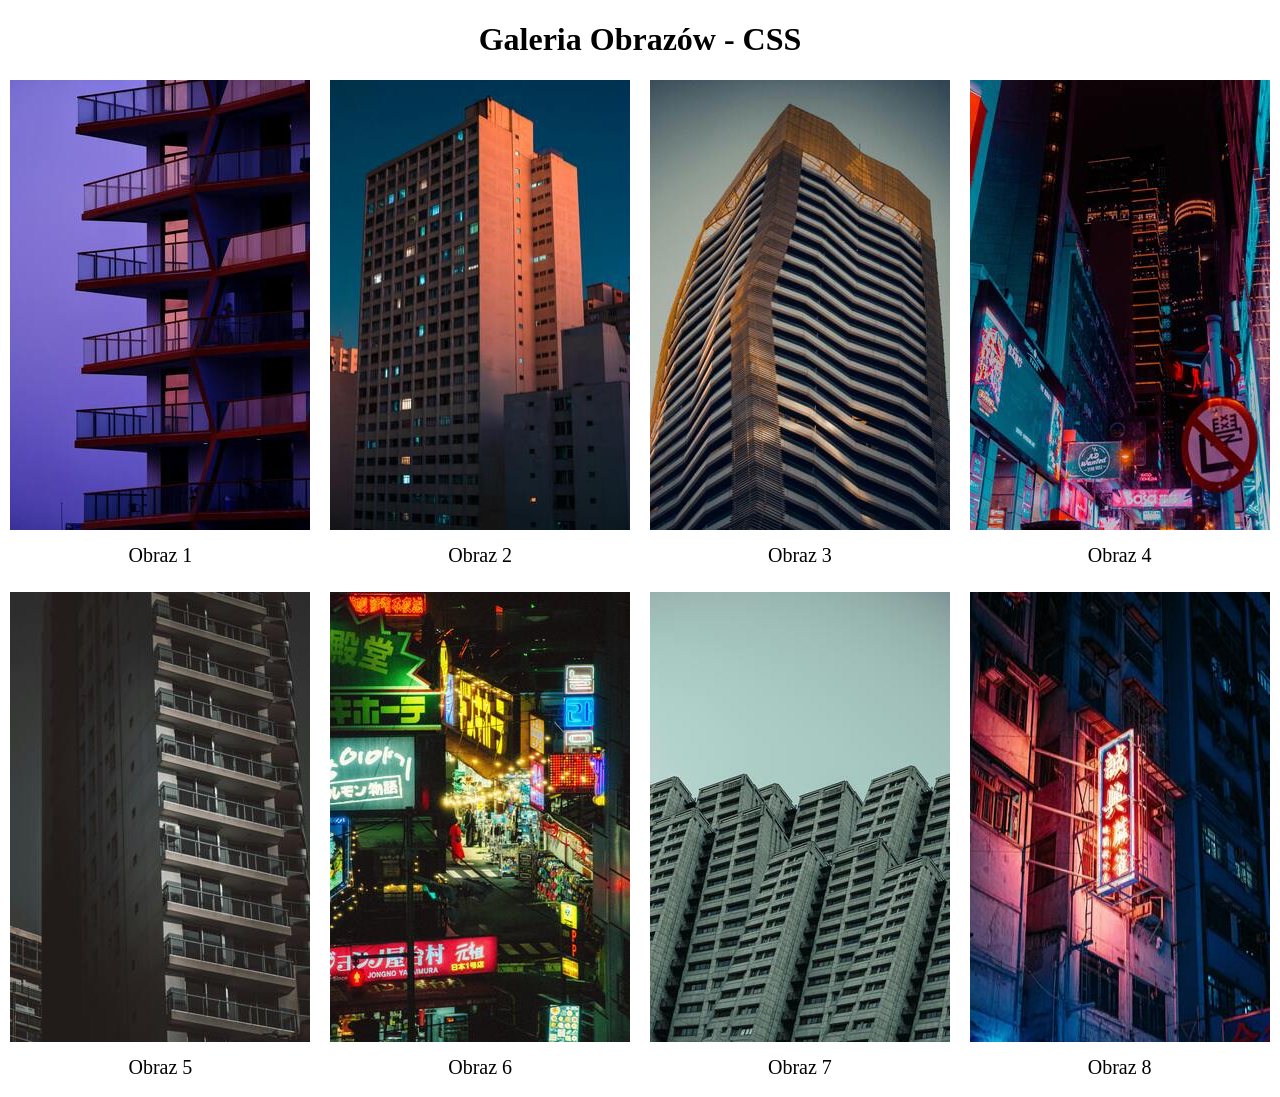
<file: projekt3b.html>
<!DOCTYPE html>
<html lang= "pl">
<head>
    <meta charset="UTF-8">
    <meta name="viewport" content="width=device-width, initial-scale=1.0">
    <title>Galeria Obrazów - CSS</title>
    <style>
        h1 {
            text-align: center;
            color: #000000;
        }
        div.gallery {
            display: grid;
            grid-template-columns: repeat(4, 1fr);
            column-gap: 100px;
            gap: 15px;
            justify-items: center;
            margin-top: 20px;
        }
        div.gallery img {
            width: 300px;
            height: 450px;
        }
        div.gallery img:hover {
            transform: scale(1.05);
        }
        div.gallery-item div.desc {
            text-align: center;
            padding: 10px;
            font-size: 20px;
        }
    </style>
</head>
<body>
    <h1>Galeria Obrazów - CSS</h1>
    <div class ="gallery">
        <div class="gallery-item">
            <img src="pexels-chinar-minar-1265133847-28440601.jpg" alt="Obraz 1">
            <div class="desc">Obraz 1</div>
        </div>
        <div class="gallery-item">
            <img src="pexels-danmds-12827665.jpg" alt="Obraz 2">
            <div class="desc">Obraz 2</div>
        </div>
        <div class="gallery-item">
            <img src="pexels-furkan-4263978.jpg" alt="Obraz 3">
            <div class="desc">Obraz 3</div>
        </div>
        <div class="gallery-item">
            <img src="pexels-iriser-1083807.jpg" alt="Obraz 4">
            <div class="desc">Obraz 4</div>
        </div>
        <div class="gallery-item">
            <img src="pexels-lmcasz-12151360.jpg" alt="Obraz 5">
            <div class="desc">Obraz 5</div>
        </div>
        <div class="gallery-item">
            <img src="pexels-louis_ftn_-627779579-31132997.jpg" alt="Obraz 6">
            <div class="desc">Obraz 6</div>
        </div>
        <div class="gallery-item">
            <img src="pexels-mahdibafande-16318406.jpg" alt="Obraz 7">
            <div class="desc">Obraz 7</div>
        </div>
        <div class="gallery-item">
            <img src="pexels-timdurgan-15455559.jpg" alt="Obraz 8">
            <div class="desc">Obraz 8</div>
        </div>
    </div>
</body>
</html>
</file>
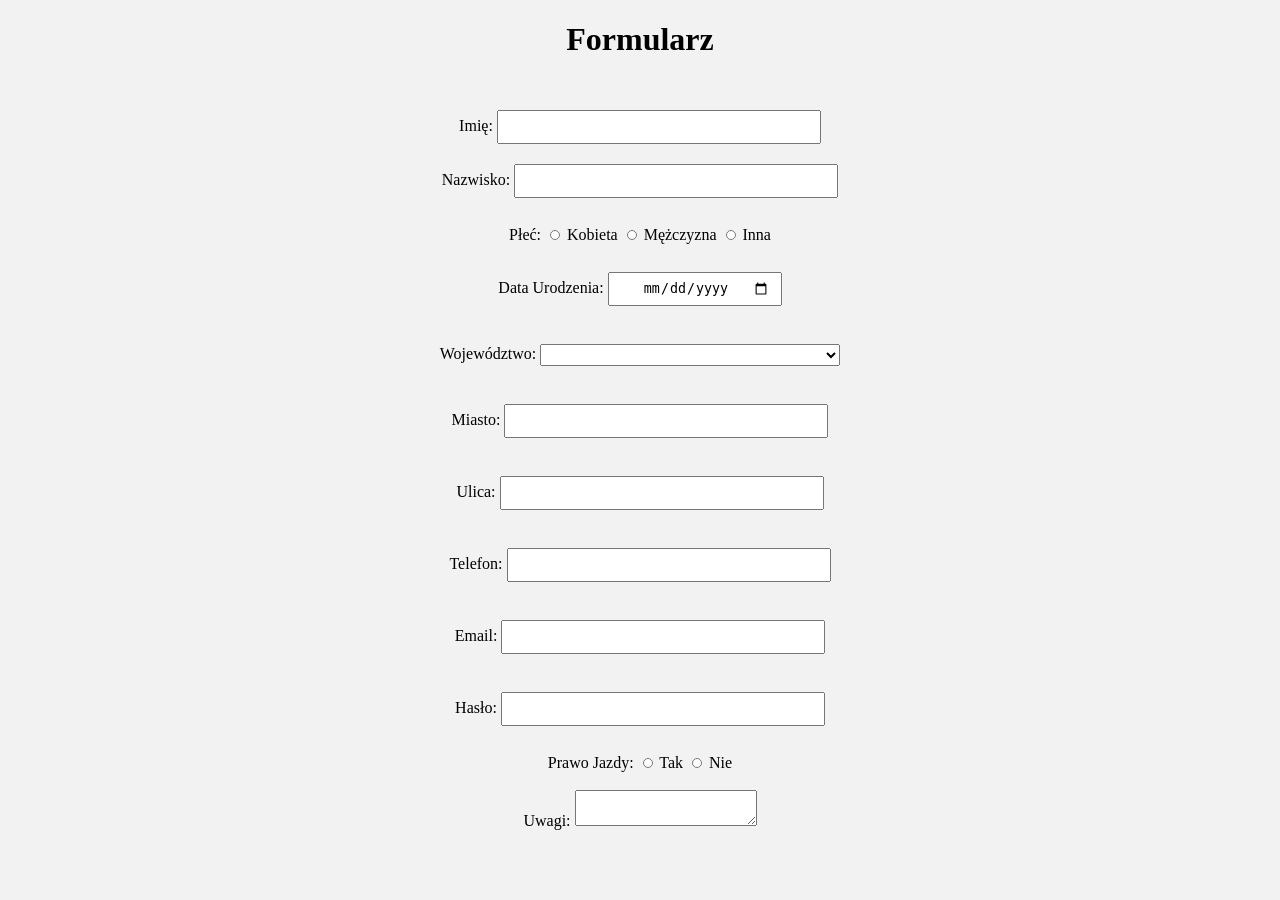
<file: projekt3c.html>
<!DOCTYPE html>
<html lang="pl">
<head>
    <meta charset="UTF-8">
    <meta name="viewport" content="width=device-width, initial-scale=1.0">
    <title>Formularz - CSS</title>
    <style>
        body{
            background-color: #f2f2f2;
        }
        h1{
            text-align: center;
            color: #000000;
        }
        form{
            text-align: center;
            background-color: #f2f2f2;
            padding: 20px;
            border-radius: 5px;
        }
        input[type = text] {
            text-align: left;
            width: 300px;
            height: 10px;
            padding: 10px;
            margin: 10px 0;
        }
        input[type = radio] {
            text-align: center;
            vertical-align: upper;
            width: 10px;
            height: 10px;
        }
        input[type = text], select {
            text-align: center;
            vertical-align: middle;
            width: 300px;
            height: 10px;
            padding: 10px;
            margin: 10px 0;
        }
        input[type = date] {
            text-align: center;
            width: 150px;
            height: 10px;
            padding: 10px;
            margin: 10px 0;
        }
        input[type = tel] {
            text-align: left;
            width: 300px;
            height: 10px;
            padding: 10px;
            margin: 10px 0;
        }
        input[type = email] {
            text-align: left;
            width: 300px;
            height: 10px;
            padding: 10px;
            margin: 10px 0;
        }
        input[type = password] {
            text-align: left;
            width: 300px;
            height: 10px;
            padding: 10px;
            margin: 10px 0;
        }
        input[type = textarea] {
            text-align: center;
            vertical-align: middle;
            width: 500px;
            height: 200px;
            padding: 10px;
            box-sizing: border-box;
            border: 2px solid #ccc;
            border-radius: 4px;
            background-color: #f8f8f8;
            font-size: 16px;
            resize: none;
        }
    </style>
</head>
<body>
    <h1>Formularz</h1>
			<form>
				<label>Imię: <input type = "text" name = "imie"></label><br>
				<label>Nazwisko: <input type = "text" name = "nazwisko"></label><br><br>
				<label>Płeć: 
					<input type = "radio" name = "plec" value = "kobieta"> Kobieta
					<input type = "radio" name = "plec" value = "mezczyzna"> Mężczyzna
					<input type = "radio" name = "plec" value = "inne"> Inna
				</label><br><br>
				<label>Data Urodzenia: <input type = "date" name = "data_urodzenia"></label><br><br>
				<label>Województwo: 
					<select name = "wojewodztwo">
						<option value = "">--Wybierz--</option>
						<option value = "zachodniopomorskie">Zachodniopomorskie</option>
						<option value = "pomorskie">Pomorskie</option>
						<option value = "warmińsko-mazurskie">Warmińsko-mazurskie</option>
						<option value = "podlaskie">Podlaskie</option>
						<option value = "lubuskie">Lubuskie</option>
 						<option value = "wielkopolskie">Wielkopolskie</option>
 						<option value = "kujawsko-pomorskie">Kujawsko-pomorskie</option>
 						<option value = "mazowieckie">Mazowieckie</option>
						<option value = "lubelskie">Lubelskie</option>
 						<option value = "dolnośląskie">Dolnośląskie</option>
 						<option value = "opolskie">Opolskie</option>
 						<option value = "śląskie">Śląskie</option>
						<option value = "małopolskie">Małopolskie</option>
 						<option value = "świętokrzyskie">Świętokrzyskie</option>
 						<option value = "podkarpackie">Podkarpackie</option>
 						<option value = "łódzkie">Łódzkie</option>
					</select>		
				</label><br><br>
				<label>Miasto: <input type = "text" name = "miasto"></label><br><br>
				<label>Ulica: <input type = "text" name = "ulica"></label><br><br>
				<label>Telefon: <input type = "tel" name = "telefon"></label><br><br>
				<label>Email: <input type = "email" name = "email"></label><br><br>
				<label>Hasło: <input type = "password" name = "haslo"></label><br><br>
				<label>Prawo Jazdy: <input type = "radio" name = "prawo_jazdy" value = "tak"> Tak
					<input type = "radio" name = "prawo_jazdy" value = "nie"> Nie
				</label><br><br>
				<label>Uwagi: <textarea name = "uwagi"></textarea></label><br><br>	
			</form>
</body>
</html>
</file>
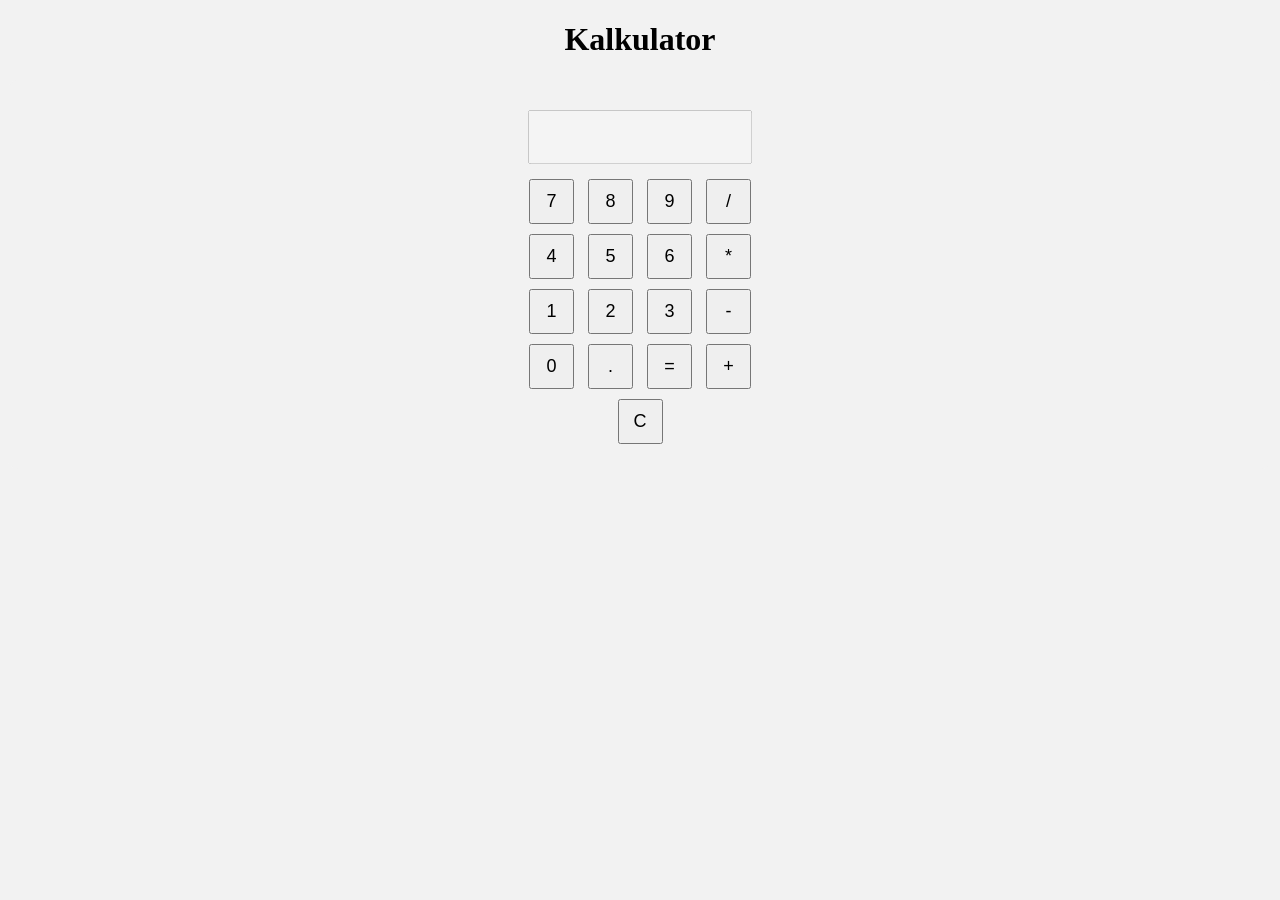
<file: projekt4.html>
<!DOCTYPE HTML>
<html lang="pl">
<head>
    <meta charset="UTF-8">
    <meta name="viewport" content="width=device-width, initial-scale=1.0">
    <title>Kalkulator w JavaScript</title>
    <style>
        body {
            background-color: #f2f2f2;
        }
        h1 {
            text-align: center;
            color: #000000;
        }
        form {
            text-align: center;
            background-color: #f2f2f2;
            padding: 20px;
            border-radius: 10px;
        }
        input[type="text"] {
            text-align: right;
            width: 200px;
            height: 30px;
            padding: 10px;
            margin: 10px 0;
            font-size: 18px;
        }
        button {
            width: 45px;
            height: 45px;
            margin: 5px;
            font-size: 18px;
        }
    </style>
</head>
<body>
    <h1>Kalkulator</h1>
    <form name="kalkulator">
        <input type="text" name="display" id="display" disabled>
        <br>
        <button type="button" onclick="wyswietl('7')">7</button>
        <button type="button" onclick="wyswietl('8')">8</button>
        <button type="button" onclick="wyswietl('9')">9</button>
        <button type="button" onclick="wyswietl('/')">/</button>
        <br>
        <button type="button" onclick="wyswietl('4')">4</button>
        <button type="button" onclick="wyswietl('5')">5</button>
        <button type="button" onclick="wyswietl('6')">6</button>
        <button type="button" onclick="wyswietl('*')">*</button>
        <br>
        <button type="button" onclick="wyswietl('1')">1</button>
        <button type="button" onclick="wyswietl('2')">2</button>
        <button type="button" onclick="wyswietl('3')">3</button>
        <button type="button" onclick="wyswietl('-')">-</button>
        <br>
        <button type="button" onclick="wyswietl('0')">0</button>
        <button type="button" onclick="wyswietl('.')">.</button>
        <button type="button" onclick="oblicz()">=</button>
        <button type="button" onclick="wyswietl('+')">+</button>
        <br>
        <button type="button" onclick="wyczysc()">C</button>
    </form>

    <script>
        function wyswietl(value) {
            document.kalkulator.display.value += value;
        }

        function oblicz() {
            try {
                document.kalkulator.display.value = eval(document.kalkulator.display.value);
            } catch (e) {
                document.kalkulator.display.value = 'Error';
            }
        }

        function wyczysc() {
            document.kalkulator.display.value = '';
        }
    </script>
</html>
</file>
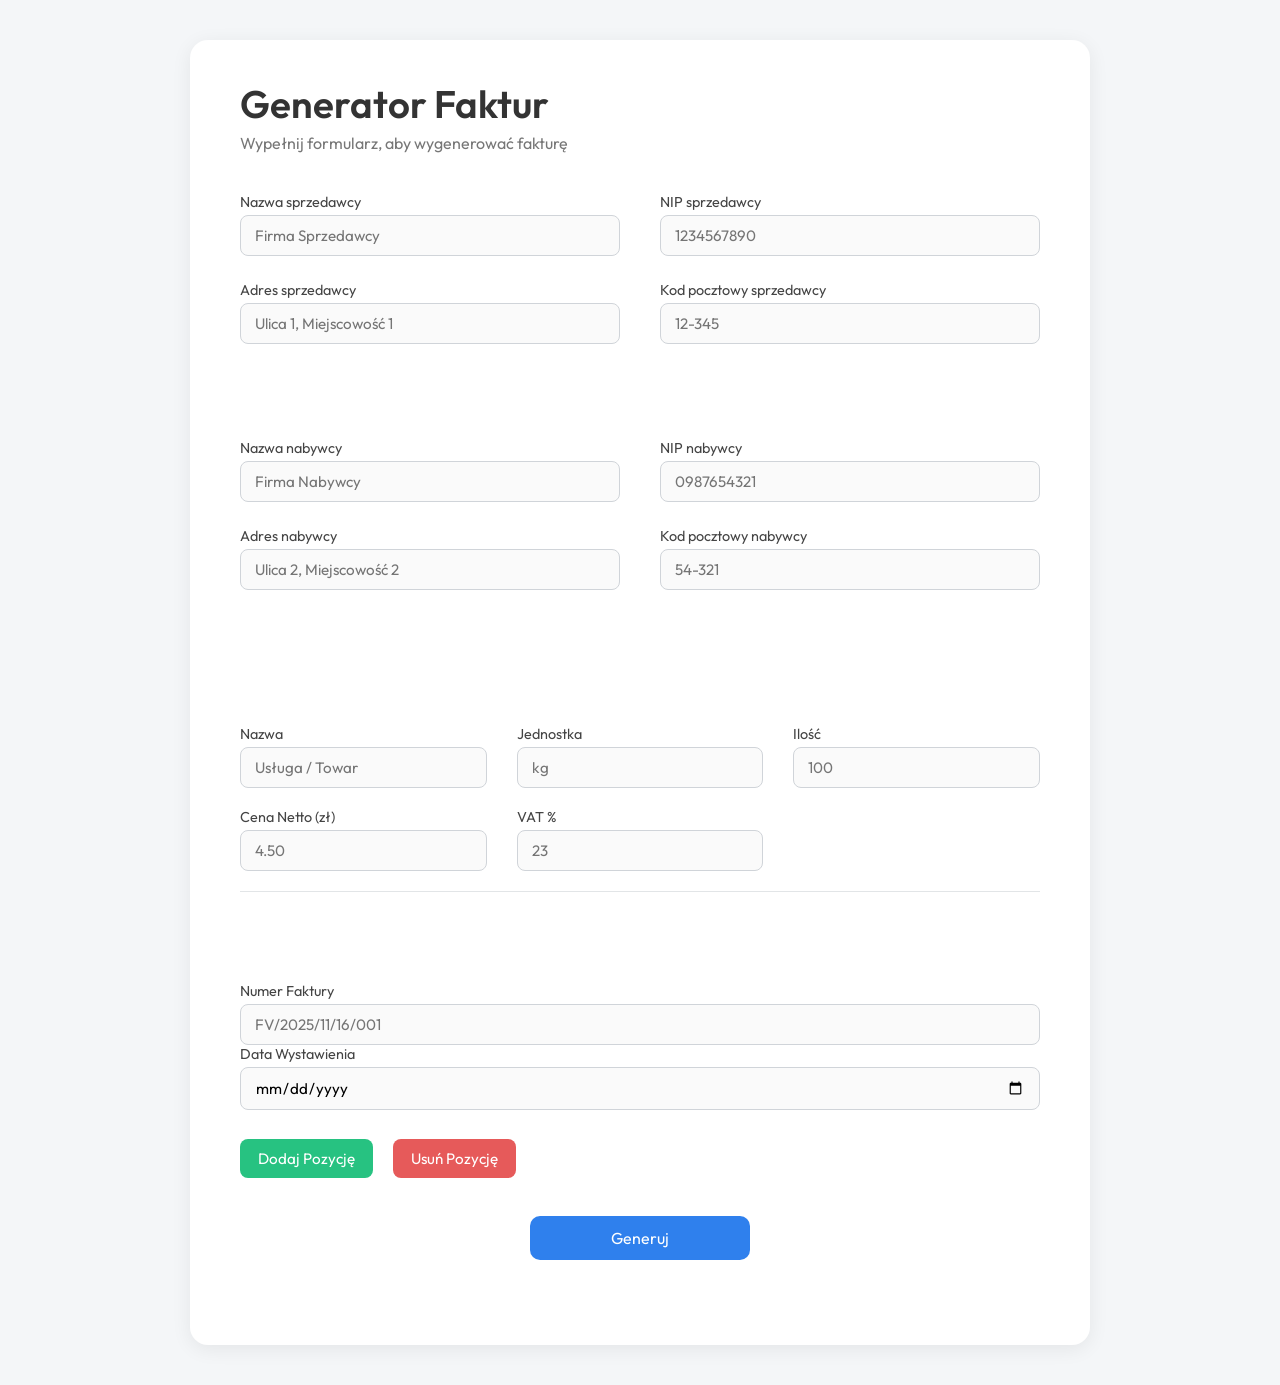
<file: projekt5.html>
<!DOCTYPE HTML>
<html>

<head>
	<meta charset="utf-8"/>	
    <meta name="viewport" content="width=device-width, initial-scale=1, viewport-fit=cover">	
    <title>Generator Faktur w XML</title>		
    
    <link rel="stylesheet" href="styles.css">	
    <script src="script.js" defer></script>

    <link rel="preconnect" href="https://fonts.googleapis.com">	
    <link rel="preconnect" href="https://fonts.gstatic.com" crossorigin>	
    <link href="https://fonts.googleapis.com/css2?family=Momo+Trust+Display&family=Outfit:wght@300&display=swap" rel="stylesheet">
</head>


<body class = "bg">
	<section class = "structure"> </section>		
    <main class = "content">			
        <section id = "namebox">			
            <h1>Generator Faktur</h1>			
            <p>Wypełnij formularz, aby wygenerować fakturę</p>		
        </section>				
        
        <section class = "form">					
            <form>						
                <section class = "sub_form">
                    
                    <div class = "field"> 
                        <label for = "seller_name"> Nazwa sprzedawcy </label>
                        <input class = "b_input" id = "seller_name" name = "seller_name" type = "text" placeholder = "Firma Sprzedawcy" required />						
                    </div>
                    <div class = "field"> 
                        <label for = "seller_nip"> NIP sprzedawcy </label>
                        <input class = "b_input" id = "seller_nip" name = "seller_nip" type = "text" placeholder="1234567890" pattern="[0-9]{10}" required />						
                    </div>
                    <div class = "field"> 
                        <label for = "seller_address"> Adres sprzedawcy </label>
                        <input class = "b_input" id = "seller_address" name = "seller_address" type = "text" placeholder="Ulica 1, Miejscowość 1" required />						
                    </div>
                    <div class = "field"> 
                        <label for = "seller_zip"> Kod pocztowy sprzedawcy </label>
                        <input class = "b_input" id = "seller_zip" name = "seller_zip" type = "text"  pattern="^[0-9]{2}-[0-9]{3}$" placeholder="12-345" required />						
                    </div>
                    
                    <div style="width:100%; height:5vh;"></div>
                    <div style="width:100%; height:5vh;"></div>
                    
                    <div class = "field"> 
                        <label for = "client_name"> Nazwa nabywcy </label>
                        <input class = "b_input" id = "client_name" name = "client_name" type = "text" placeholder = "Firma Nabywcy" required />						
                    </div>
                    <div class = "field"> 
                        <label for = "client_nip"> NIP nabywcy </label>
                        <input class = "b_input" id = "client_nip" name = "client_nip" type="text" placeholder="0987654321" pattern="[0-9]{10}" required />						
                    </div>
                    <div class = "field"> 
                        <label for = "client_address"> Adres nabywcy </label>
                        <input class = "b_input" id = "client_address" name = "client_address" type="text" placeholder="Ulica 2, Miejscowość 2" required />				
                    </div>
                    <div class = "field"> 
                        <label for = "client_zip"> Kod pocztowy nabywcy </label>
                        <input class = "b_input" id = "client_zip" name = "client_zip" type="text"  pattern="^[0-9]{2}-[0-9]{3}$" placeholder="54-321" required />						
                    </div> 
                    
                    <div style="width:100%; height:5vh;"></div>
                    <div style="width:100%; height:5vh;"></div>					
                </section>						
                
                <div style="width:100%; height:5vh;"></div>								
                
                <section class = "inputContainer">			
                    <section class="items" id="items"></section>
                </section>			
                
                <template id="rowTemplate">  
                    <div class="item_row">    
                        <div class="field">      
                            <label>Nazwa</label>      
                            <input class="b_input" name="name[]" type="text" placeholder="Usługa / Towar" required>    
                        </div>
                        <div class="field">      
                            <label>Jednostka</label>      
                            <input class="b_input" name="unit[]" type="text" placeholder="kg" required>    
                        </div>
                        <div class="field">      
                            <label>Ilość</label>      
                            <input class="b_input" name="count[]" type="number" step="0.01" placeholder="100" required>    
                        </div>
                        <div class="field">      
                            <label>Cena Netto (zł)</label>      
                            <input class="b_input" name="price[]" type="number" step="0.01" placeholder="4.50" required>    
                        </div>
                        <div class="field">      
                            <label>VAT %</label>      
                            <input class="b_input" name="tax[]" type="number" min="0" max="99" step="1" placeholder="23" required>    
                        </div>
                        <div style="width:100%; height:5vh;"></div>
                    </div>
                </template>
                
                <div style="width:100%; height:5vh;"></div>			
                <div style="width:100%; height:5vh;"></div>						
                
                <div class = "field"> 
                    <label for = "nr_f"> Numer Faktury </label>
                    <input class = "b_input" id = "nr_f" name = "nr_f" type = "text"  placeholder="FV/2025/11/16/001" required />						
                </div> 
                <div class = "field"> 
                    <label for = "date"> Data Wystawienia </label>
                    <input class = "b_input" id = "date" name = "date" type = "date" required />						
                </div> 
                
                <div style="width:100%; height:1vh;"></div>						
                
                <div class="actionButtons">						
                    <button type="button" id="addButton">Dodaj Pozycję</button>			
                    <button type="button" id="removeButton">Usuń Pozycję</button> 												
                </div>
                
                <div style="width:100%; height:2vh;"></div>						
                
                <div  id = "subButton"> 
                    <input type="submit" id="submit" value = "Generuj" style="text-align: center;"> 
                </div>						
                
                <div style="width:100%; height:5vh;"></div>										
            </form>					
        </section>					
    </main>			
    <section class = "structure"> </section>		

</body>
</html>
</file>
<file: styles.css>
* {
    margin: 0;
    padding: 0;
    box-sizing: border-box;
    font-family: "Outfit", sans-serif;
}
body.bg {
    background: #f4f6f8;
    display: flex;
    justify-content: center;
    width: 100%;
}
.content {
    width: min(900px, 95%);
    background: #ffffff;
    padding: 40px 50px;
    margin-top: 40px;
    margin-bottom: 40px;
    border-radius: 18px;
    box-shadow: 0 4px 20px rgba(0,0,0,0.07);
}
#namebox h1 {
    font-size: 2.4rem;
    font-weight: 600;
    color: #333;
    margin-bottom: 5px;
}
#namebox p {
    font-size: 1rem;
    color: #777;
    margin-bottom: 40px;
}
.form form {
    width: 100%;
    display: flex;
    flex-direction: column;
}
.sub_form {
    display: grid;
    grid-template-columns: repeat(auto-fit, minmax(260px, 1fr));
    gap: 25px 40px;
}
.field {
    display: flex;
    flex-direction: column;
}
.field label {
    font-size: 0.9rem;
    color: #444;
    margin-bottom: 4px;
}
.b_input {
    padding: 10px 14px;
    border: 1px solid #d0d4d9;
    border-radius: 8px;
    background: #fafafa;
    font-size: 0.95rem;
    transition: 0.2s ease;
}
.b_input:focus {
    outline: none;
    border-color: #5f8bff;
    background: #ffffff;
    box-shadow: 0 0 0 3px rgba(95,139,255,0.2);
}
.item_row {
    display: grid;
    grid-template-columns: repeat(auto-fit, minmax(180px, 1fr));
    gap: 20px 30px;
    padding: 20px 0;
    border-bottom: 1px solid #e2e5e7;
}
.actionButtons {
    display: flex;
    gap: 20px;
    margin-top: 20px;
}
.actionButtons button {
    padding: 10px 18px;
    font-size: 0.95rem;
    border: none;
    border-radius: 8px;
    cursor: pointer;
    color: white;
    transition: 0.2s ease;
}
#addButton {
    background: #27c281;
}
#addButton:hover {
    background: #1ea86f;
}
#removeButton {
    background: #e65a5a;
}
#removeButton:hover {
    background: #c64545;
}
#submit {
    background: #2f80ed;
    color: white;
    border: none;
    padding: 12px 26px;
    font-size: 1rem;
    border-radius: 10px;
    cursor: pointer;
    transition: 0.25s ease;
    width: 220px;
}
#submit:hover {
    background: #206ad1;
}
#subButton {
    width: 100%;
    text-align: center;
    margin-top: 20px;
}
.structure {
    height: 40px;
}
@media (max-width: 600px) {
    .content {
        padding: 25px;
    }

    .actionButtons {
        flex-direction: column;
        width: 100%;
    }

    .actionButtons button {
        width: 100%;
    }

    #submit {
        width: 100%;
    }
}
</file>
